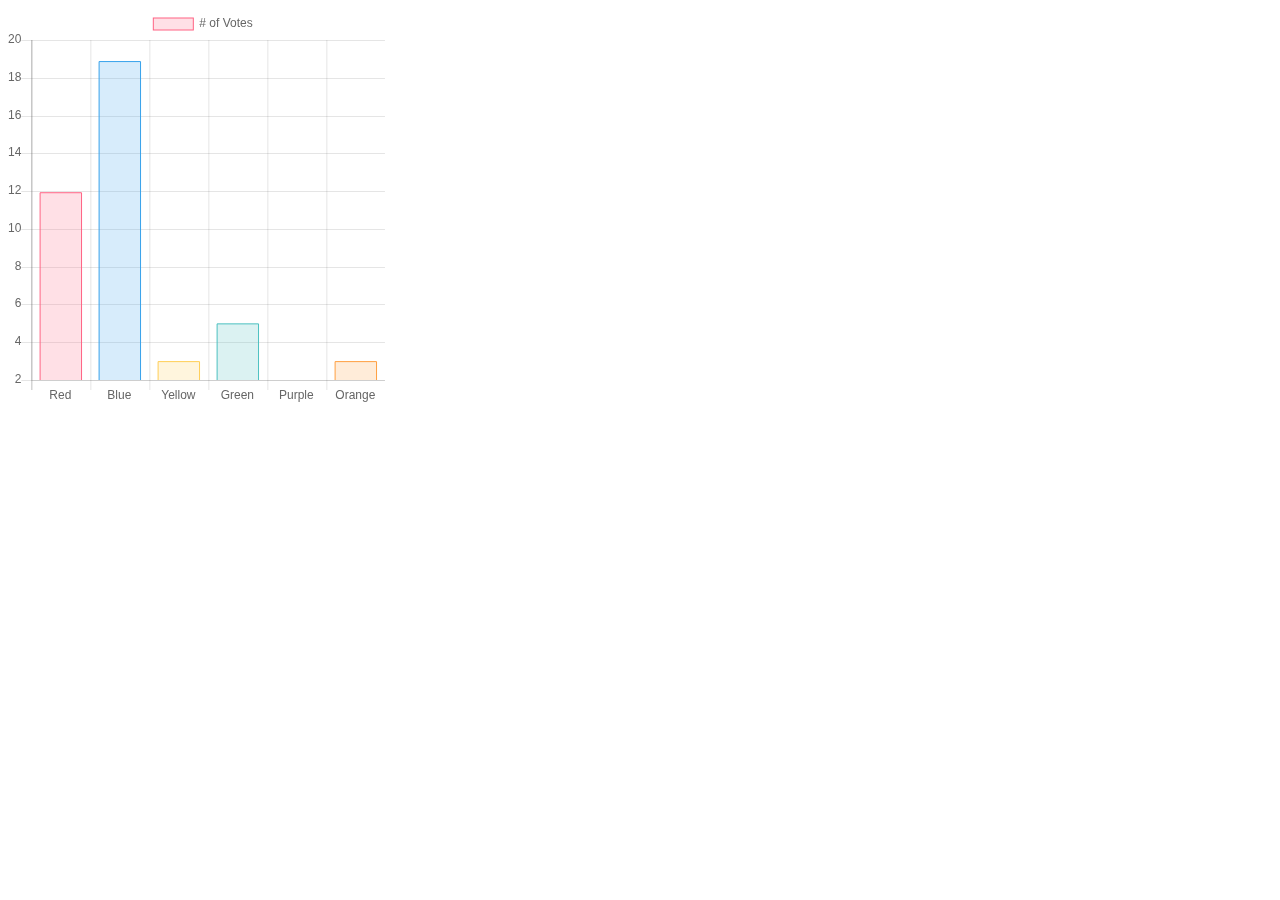
<file: test.html>
<!doctype html>
<html>
<head>
    <title>Example Domain</title>

    <meta charset="utf-8" />
    <meta http-equiv="Content-type" content="text/html; charset=utf-8" />
    <meta name="viewport" content="width=device-width, initial-scale=1" />   

    <script src="js/lib/Chart.js"></script>

</head>

<body>
<div>
<canvas id="myChart" width="400" height="400"></canvas>
<script>
var ctx = document.getElementById("myChart");
var myChart = new Chart(ctx, {
    type: 'bar',
    data: {
        labels: ["Red", "Blue", "Yellow", "Green", "Purple", "Orange"],
        datasets: [{
            label: '# of Votes',
            data: [12, 19, 3, 5, 2, 3],
            backgroundColor: [
                'rgba(255, 99, 132, 0.2)',
                'rgba(54, 162, 235, 0.2)',
                'rgba(255, 206, 86, 0.2)',
                'rgba(75, 192, 192, 0.2)',
                'rgba(153, 102, 255, 0.2)',
                'rgba(255, 159, 64, 0.2)'
            ],
            borderColor: [
                'rgba(255,99,132,1)',
                'rgba(54, 162, 235, 1)',
                'rgba(255, 206, 86, 1)',
                'rgba(75, 192, 192, 1)',
                'rgba(153, 102, 255, 1)',
                'rgba(255, 159, 64, 1)'
            ],
            borderWidth: 1
        }]
    },
    options: {
       responsive: false
    }
});
</script>
</div>
</body>
</html>
</file>
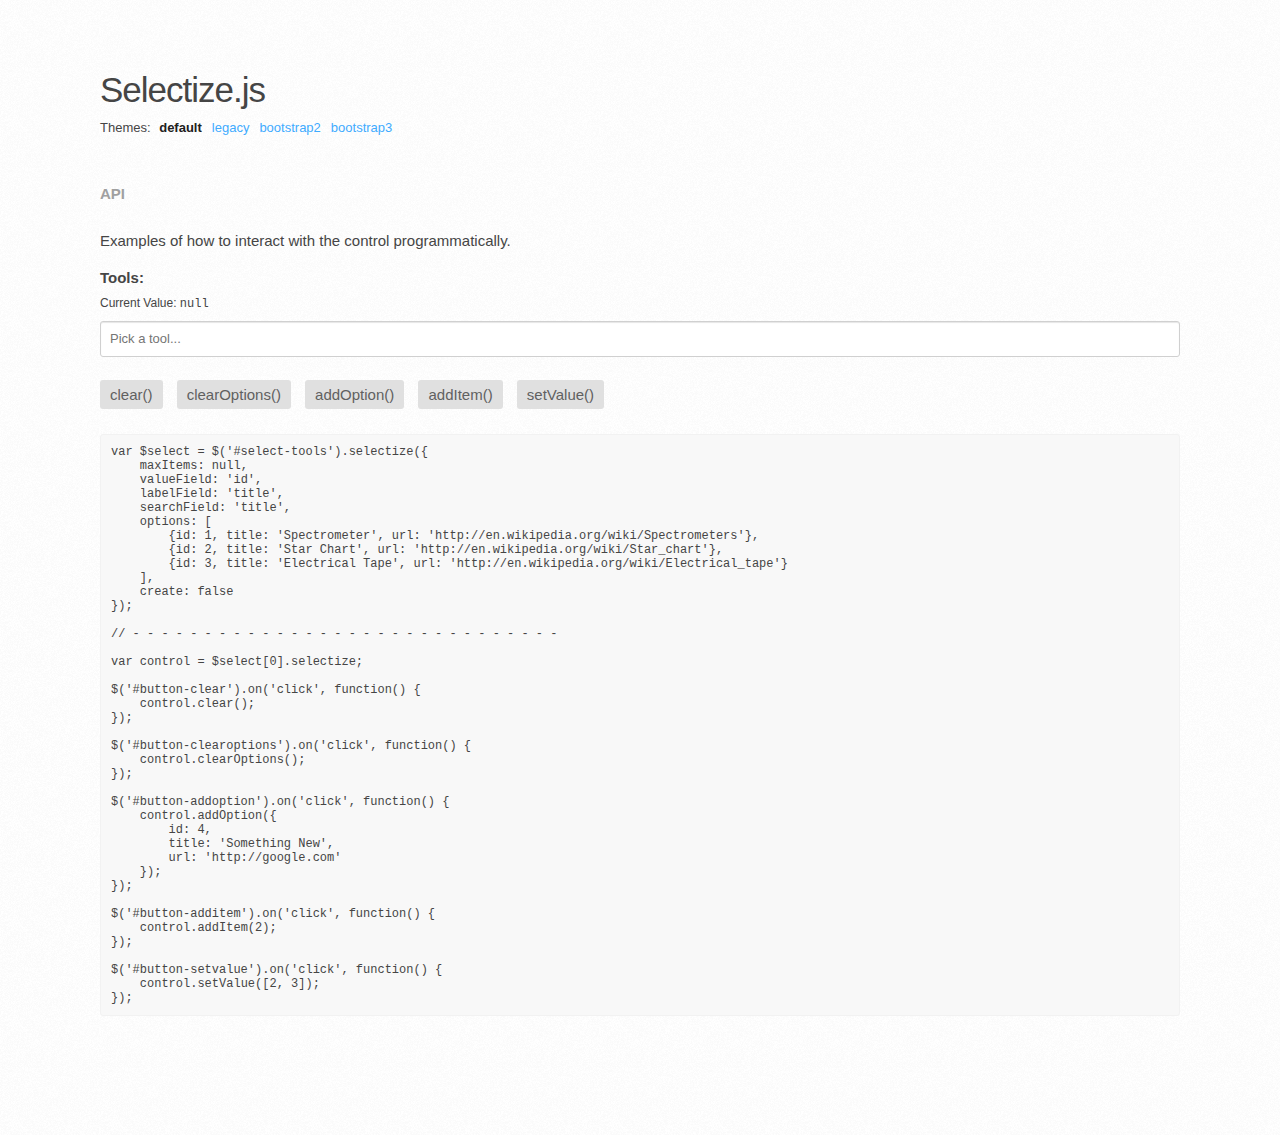
<file: lib/selectize/examples/api.html>
<!DOCTYPE html>
<!--[if lt IE 7]><html class="no-js lt-ie9 lt-ie8 lt-ie7"><![endif]-->
<!--[if IE 7]><html class="no-js lt-ie9 lt-ie8"><![endif]-->
<!--[if IE 8]><html class="no-js lt-ie9"><![endif]-->
<!--[if gt IE 8]><!--><html class="no-js"><!--<![endif]-->
	<head>
		<meta charset="utf-8">
		<meta http-equiv="X-UA-Compatible" content="IE=edge,chrome=1">
		<title>Selectize.js Demo</title>
		<meta name="description" content="">
		<meta name="viewport" content="width=device-width,initial-scale=1,maximum-scale=1">
		<link rel="stylesheet" href="css/normalize.css">
		<link rel="stylesheet" href="css/stylesheet.css">
		<!--[if IE 8]><script src="js/es5.js"></script><![endif]-->
		<script src="js/jquery.min.js"></script>
		<script src="../dist/js/standalone/selectize.js"></script>
		<script src="js/index.js"></script>
	</head>
    <body>
		<div id="wrapper">
			<h1>Selectize.js</h1>
			<div class="demo">
				<h2>API</h2>
				<p>Examples of how to interact with the control programmatically.</p>
				<div class="control-group">
					<label for="select-tools">Tools:</label>
					<select id="select-tools" multiple placeholder="Pick a tool..."></select>
				</div>
				<div class="buttons">
					<input type="button" value="clear()" id="button-clear">
					<input type="button" value="clearOptions()" id="button-clearoptions">
					<input type="button" value="addOption()" id="button-addoption">
					<input type="button" value="addItem()" id="button-additem">
					<input type="button" value="setValue()" id="button-setvalue">
				</div>
				<script>
				var $select = $('#select-tools').selectize({
					maxItems: null,
					valueField: 'id',
					labelField: 'title',
					searchField: 'title',
					options: [
						{id: 1, title: 'Spectrometer', url: 'http://en.wikipedia.org/wiki/Spectrometers'},
						{id: 2, title: 'Star Chart', url: 'http://en.wikipedia.org/wiki/Star_chart'},
						{id: 3, title: 'Electrical Tape', url: 'http://en.wikipedia.org/wiki/Electrical_tape'}
					],
					create: false
				});

				// - - - - - - - - - - - - - - - - - - - - - - - - - - - - - -

				var control = $select[0].selectize;

				$('#button-clear').on('click', function() {
					control.clear();
				});

				$('#button-clearoptions').on('click', function() {
					control.clearOptions();
				});

				$('#button-addoption').on('click', function() {
					control.addOption({
						id: 4,
						title: 'Something New',
						url: 'http://google.com'
					});
				});

				$('#button-additem').on('click', function() {
					control.addItem(2);
				});

				$('#button-setvalue').on('click', function() {
					control.setValue([2, 3]);
				});
				</script>
			</div>
		</div>
	</body>
</html>
</file>
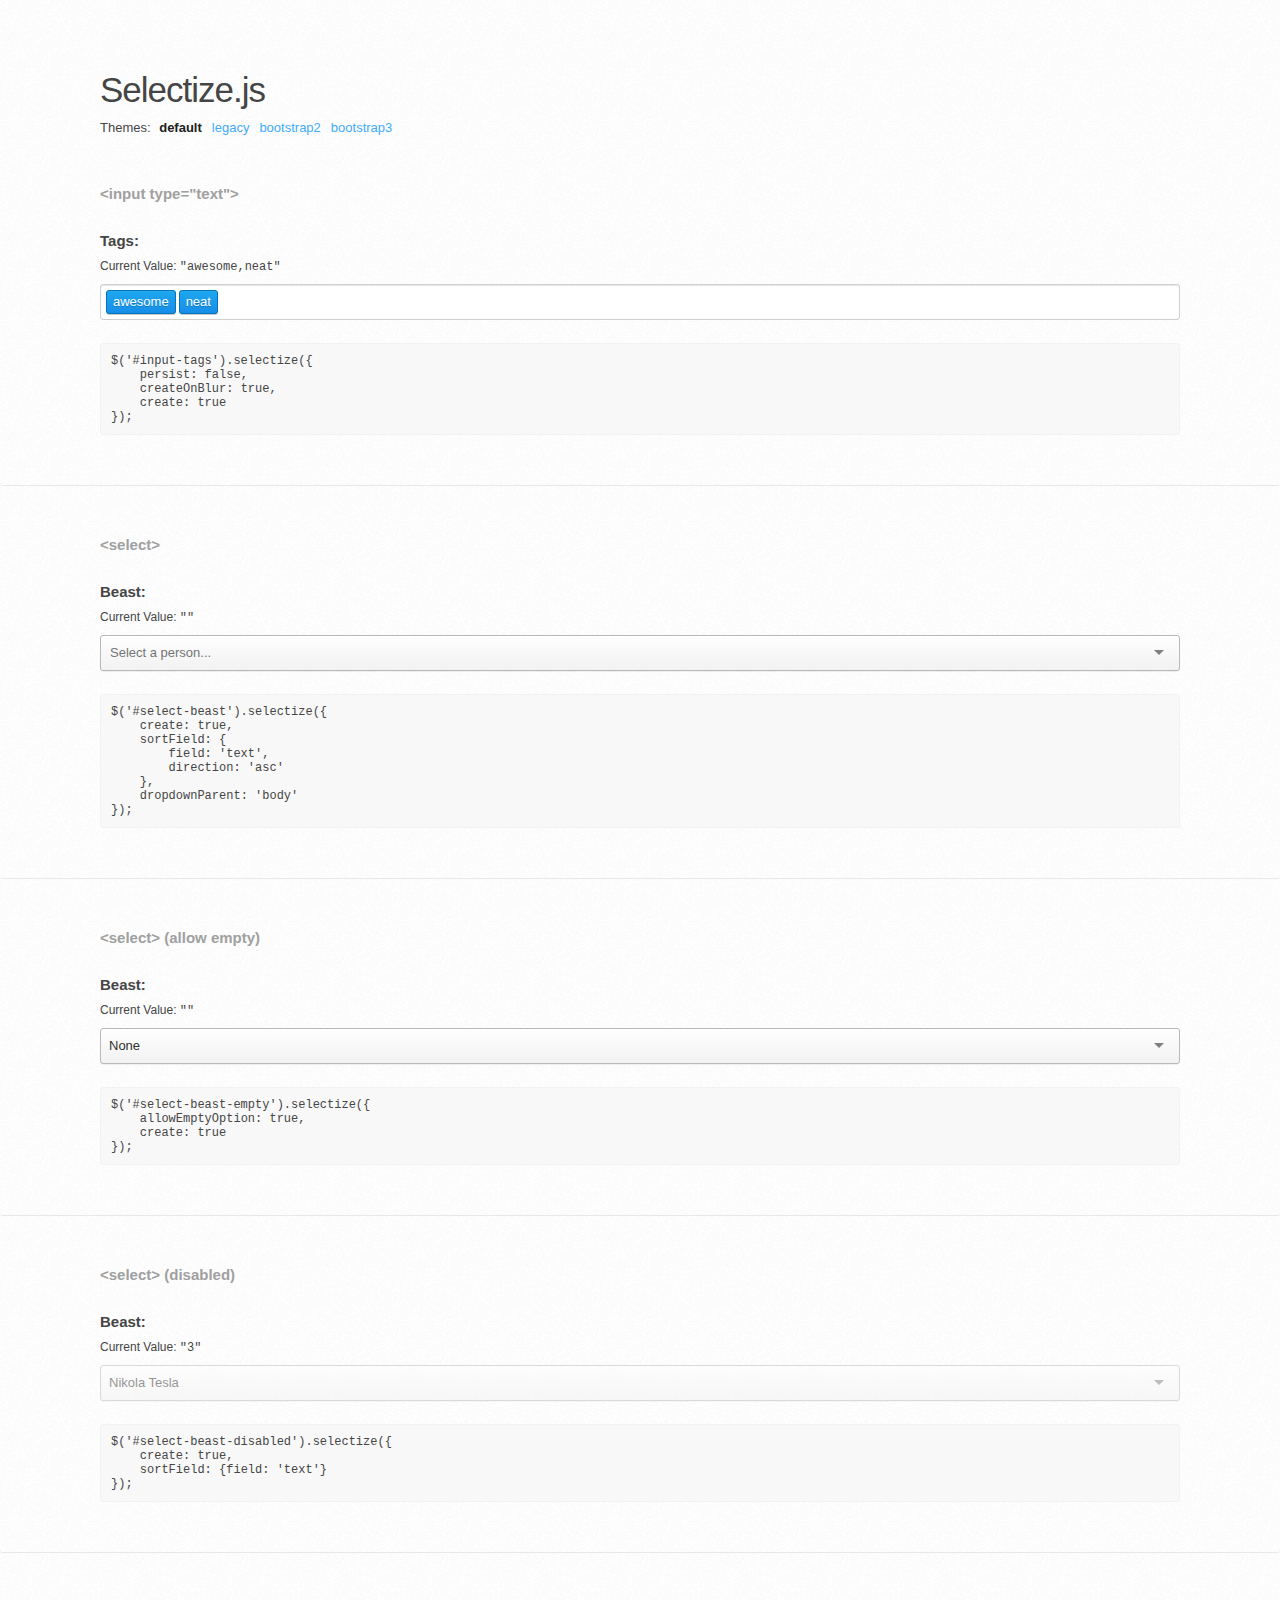
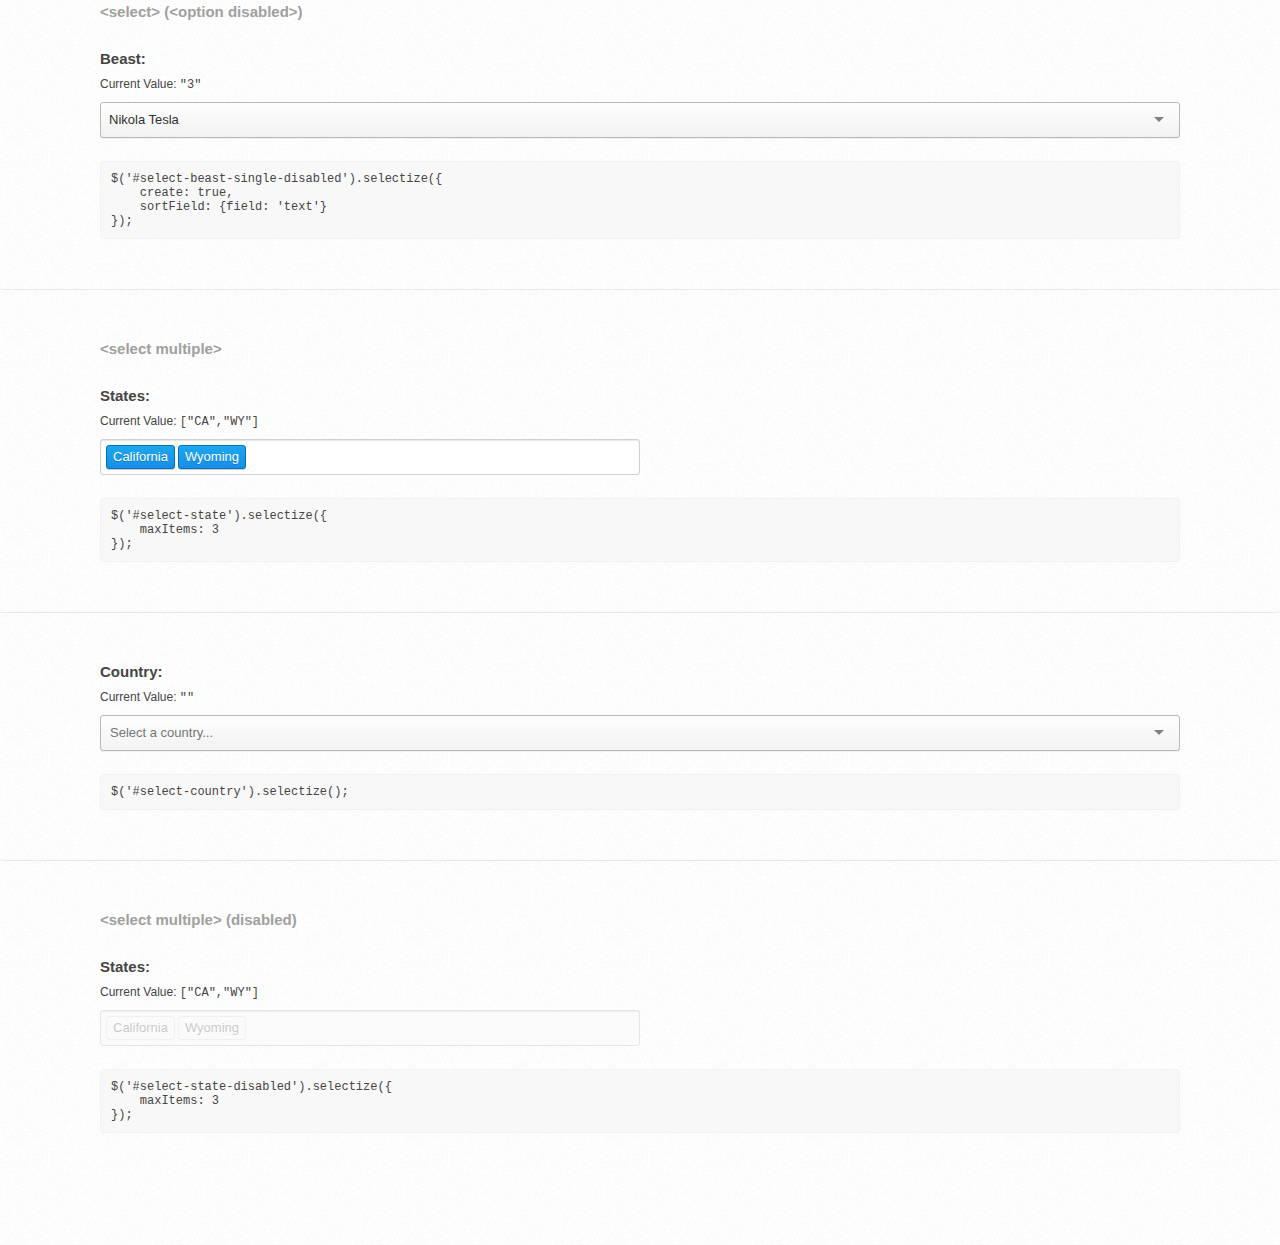
<file: lib/selectize/examples/basic.html>
<!DOCTYPE html>
<!--[if lt IE 7]><html class="no-js lt-ie9 lt-ie8 lt-ie7"><![endif]-->
<!--[if IE 7]><html class="no-js lt-ie9 lt-ie8"><![endif]-->
<!--[if IE 8]><html class="no-js lt-ie9"><![endif]-->
<!--[if gt IE 8]><!--><html class="no-js"><!--<![endif]-->
	<head>
		<meta charset="utf-8">
		<meta http-equiv="X-UA-Compatible" content="IE=edge,chrome=1">
		<title>Selectize.js Demo</title>
		<meta name="description" content="">
		<meta name="viewport" content="width=device-width,initial-scale=1,maximum-scale=1">
		<link rel="stylesheet" href="css/normalize.css">
		<link rel="stylesheet" href="css/stylesheet.css">
		<!--[if IE 8]><script src="js/es5.js"></script><![endif]-->
		<script src="js/jquery.min.js"></script>
		<script src="../dist/js/standalone/selectize.js"></script>
		<script src="js/index.js"></script>
	</head>
    <body>
		<div id="wrapper">
			<h1>Selectize.js</h1>

			<div class="demo">
				<h2>&lt;input type="text"&gt;</h2>
				<div class="control-group">
					<label for="input-tags">Tags:</label>
					<input type="text" id="input-tags" class="demo-default" value="awesome,neat">
				</div>
				<script>
				$('#input-tags').selectize({
					persist: false,
					createOnBlur: true,
					create: true
				});
				</script>
			</div>

			<div class="demo">
				<h2>&lt;select&gt;</h2>
				<div class="control-group">
					<label for="select-beast">Beast:</label>
					<select id="select-beast" class="demo-default" placeholder="Select a person...">
						<option value="">Select a person...</option>
						<option value="4">Thomas Edison</option>
						<option value="1">Nikola</option>
						<option value="3">Nikola Tesla</option>
						<option value="5">Arnold Schwarzenegger</option>
					</select>
				</div>
				<script>
				$('#select-beast').selectize({
					create: true,
					sortField: {
						field: 'text',
						direction: 'asc'
					},
					dropdownParent: 'body'
				});
				</script>
			</div>

			<div class="demo">
				<h2>&lt;select&gt; (allow empty)</h2>
				<div class="control-group">
					<label for="select-beast-empty">Beast:</label>
					<select id="select-beast-empty" class="demo-default" data-placeholder="Select a person...">
						<option value="">None</option>
						<option value="4">Thomas Edison</option>
						<option value="1">Nikola</option>
						<option value="3">Nikola Tesla</option>
						<option value="5">Arnold Schwarzenegger</option>
					</select>
				</div>
				<script>
				$('#select-beast-empty').selectize({
					allowEmptyOption: true,
					create: true
				});
				</script>
			</div>

			<div class="demo">
				<h2>&lt;select&gt; (disabled)</h2>
				<div class="control-group">
					<label for="select-beast-disabled">Beast:</label>
					<select id="select-beast-disabled" class="demo-default" disabled placeholder="Select a person...">
						<option value="">Select a person...</option>
						<option value="4">Thomas Edison</option>
						<option value="1">Nikola</option>
						<option value="3" selected>Nikola Tesla</option>
					</select>
				</div>
				<script>
					$('#select-beast-disabled').selectize({
						create: true,
						sortField: {field: 'text'}
					});
				</script>
			</div>

			<div class="demo">
				<h2>&lt;select&gt; (&lt;option disabled&gt;)</h2>
				<div class="control-group">
					<label for="select-beast-single-disabled">Beast:</label>
					<select id="select-beast-single-disabled" class="demo-default" placeholder="Select a person...">
						<option value="">Select a person...</option>
						<option value="4" disabled>Thomas Edison</option>
						<option value="1">Nikola</option>
						<option value="3" selected>Nikola Tesla</option>
					</select>
				</div>
				<script>
					$('#select-beast-single-disabled').selectize({
						create: true,
						sortField: {field: 'text'}
					});
				</script>
			</div>

			<div class="demo">
				<h2>&lt;select multiple&gt;</h2>
				<div class="control-group">
					<label for="select-state">States:</label>
					<select id="select-state" name="state[]" multiple class="demo-default" style="width:50%" placeholder="Select a state...">
						<option value="">Select a state...</option>
						<option value="AL">Alabama</option>
						<option value="AK">Alaska</option>
						<option value="AZ">Arizona</option>
						<option value="AR">Arkansas</option>
						<option value="CA" selected>California</option>
						<option value="CO">Colorado</option>
						<option value="CT">Connecticut</option>
						<option value="DE">Delaware</option>
						<option value="DC">District of Columbia</option>
						<option value="FL">Florida</option>
						<option value="GA">Georgia</option>
						<option value="HI">Hawaii</option>
						<option value="ID">Idaho</option>
						<option value="IL">Illinois</option>
						<option value="IN">Indiana</option>
						<option value="IA">Iowa</option>
						<option value="KS">Kansas</option>
						<option value="KY">Kentucky</option>
						<option value="LA">Louisiana</option>
						<option value="ME">Maine</option>
						<option value="MD">Maryland</option>
						<option value="MA">Massachusetts</option>
						<option value="MI">Michigan</option>
						<option value="MN">Minnesota</option>
						<option value="MS">Mississippi</option>
						<option value="MO">Missouri</option>
						<option value="MT">Montana</option>
						<option value="NE">Nebraska</option>
						<option value="NV">Nevada</option>
						<option value="NH">New Hampshire</option>
						<option value="NJ">New Jersey</option>
						<option value="NM">New Mexico</option>
						<option value="NY">New York</option>
						<option value="NC">North Carolina</option>
						<option value="ND">North Dakota</option>
						<option value="OH">Ohio</option>
						<option value="OK">Oklahoma</option>
						<option value="OR">Oregon</option>
						<option value="PA">Pennsylvania</option>
						<option value="RI">Rhode Island</option>
						<option value="SC">South Carolina</option>
						<option value="SD">South Dakota</option>
						<option value="TN">Tennessee</option>
						<option value="TX">Texas</option>
						<option value="UT">Utah</option>
						<option value="VT">Vermont</option>
						<option value="VA">Virginia</option>
						<option value="WA">Washington</option>
						<option value="WV">West Virginia</option>
						<option value="WI">Wisconsin</option>
						<option value="WY" selected>Wyoming</option>
					</select>
				</div>
				<script>
				$('#select-state').selectize({
					maxItems: 3
				});
				</script>
			</div>
			<div class="demo">
				<div class="control-group">
					<label for="select-country">Country:</label>
					<select id="select-country" class="demo-default" placeholder="Select a country...">
					    <option value="">Select a country...</option>
						<option value="AF">Afghanistan</option>
					    <option value="AX">&Aring;land Islands</option>
					    <option value="AL">Albania</option>
					    <option value="DZ">Algeria</option>
					    <option value="AS">American Samoa</option>
					    <option value="AD">Andorra</option>
					    <option value="AO">Angola</option>
					    <option value="AI">Anguilla</option>
					    <option value="AQ">Antarctica</option>
					    <option value="AG">Antigua and Barbuda</option>
					    <option value="AR">Argentina</option>
					    <option value="AM">Armenia</option>
					    <option value="AW">Aruba</option>
					    <option value="AU">Australia</option>
					    <option value="AT">Austria</option>
					    <option value="AZ">Azerbaijan</option>
					    <option value="BS">Bahamas</option>
					    <option value="BH">Bahrain</option>
					    <option value="BD">Bangladesh</option>
					    <option value="BB">Barbados</option>
					    <option value="BY">Belarus</option>
					    <option value="BE">Belgium</option>
					    <option value="BZ">Belize</option>
					    <option value="BJ">Benin</option>
					    <option value="BM">Bermuda</option>
					    <option value="BT">Bhutan</option>
					    <option value="BO">Bolivia, Plurinational State of</option>
					    <option value="BA">Bosnia and Herzegovina</option>
					    <option value="BW">Botswana</option>
					    <option value="BV">Bouvet Island</option>
					    <option value="BR">Brazil</option>
					    <option value="IO">British Indian Ocean Territory</option>
					    <option value="BN">Brunei Darussalam</option>
					    <option value="BG">Bulgaria</option>
					    <option value="BF">Burkina Faso</option>
					    <option value="BI">Burundi</option>
					    <option value="KH">Cambodia</option>
					    <option value="CM">Cameroon</option>
					    <option value="CA">Canada</option>
					    <option value="CV">Cape Verde</option>
					    <option value="KY">Cayman Islands</option>
					    <option value="CF">Central African Republic</option>
					    <option value="TD">Chad</option>
					    <option value="CL">Chile</option>
					    <option value="CN">China</option>
					    <option value="CX">Christmas Island</option>
					    <option value="CC">Cocos (Keeling) Islands</option>
					    <option value="CO">Colombia</option>
					    <option value="KM">Comoros</option>
					    <option value="CG">Congo</option>
					    <option value="CD">Congo, the Democratic Republic of the</option>
					    <option value="CK">Cook Islands</option>
					    <option value="CR">Costa Rica</option>
					    <option value="CI">C&ocirc;te d'Ivoire</option>
					    <option value="HR">Croatia</option>
					    <option value="CU">Cuba</option>
					    <option value="CY">Cyprus</option>
					    <option value="CZ">Czech Republic</option>
					    <option value="DK">Denmark</option>
					    <option value="DJ">Djibouti</option>
					    <option value="DM">Dominica</option>
					    <option value="DO">Dominican Republic</option>
					    <option value="EC">Ecuador</option>
					    <option value="EG">Egypt</option>
					    <option value="SV">El Salvador</option>
					    <option value="GQ">Equatorial Guinea</option>
					    <option value="ER">Eritrea</option>
					    <option value="EE">Estonia</option>
					    <option value="ET">Ethiopia</option>
					    <option value="FK">Falkland Islands (Malvinas)</option>
					    <option value="FO">Faroe Islands</option>
					    <option value="FJ">Fiji</option>
					    <option value="FI">Finland</option>
					    <option value="FR">France</option>
					    <option value="GF">French Guiana</option>
					    <option value="PF">French Polynesia</option>
					    <option value="TF">French Southern Territories</option>
					    <option value="GA">Gabon</option>
					    <option value="GM">Gambia</option>
					    <option value="GE">Georgia</option>
					    <option value="DE">Germany</option>
					    <option value="GH">Ghana</option>
					    <option value="GI">Gibraltar</option>
					    <option value="GR">Greece</option>
					    <option value="GL">Greenland</option>
					    <option value="GD">Grenada</option>
					    <option value="GP">Guadeloupe</option>
					    <option value="GU">Guam</option>
					    <option value="GT">Guatemala</option>
					    <option value="GG">Guernsey</option>
					    <option value="GN">Guinea</option>
					    <option value="GW">Guinea-Bissau</option>
					    <option value="GY">Guyana</option>
					    <option value="HT">Haiti</option>
					    <option value="HM">Heard Island and McDonald Islands</option>
					    <option value="VA">Holy See (Vatican City State)</option>
					    <option value="HN">Honduras</option>
					    <option value="HK">Hong Kong</option>
					    <option value="HU">Hungary</option>
					    <option value="IS">Iceland</option>
					    <option value="IN">India</option>
					    <option value="ID">Indonesia</option>
					    <option value="IR">Iran, Islamic Republic of</option>
					    <option value="IQ">Iraq</option>
					    <option value="IE">Ireland</option>
					    <option value="IM">Isle of Man</option>
					    <option value="IL">Israel</option>
					    <option value="IT">Italy</option>
					    <option value="JM">Jamaica</option>
					    <option value="JP">Japan</option>
					    <option value="JE">Jersey</option>
					    <option value="JO">Jordan</option>
					    <option value="KZ">Kazakhstan</option>
					    <option value="KE">Kenya</option>
					    <option value="KI">Kiribati</option>
					    <option value="KP">Korea, Democratic People's Republic of</option>
					    <option value="KR">Korea, Republic of</option>
					    <option value="KW">Kuwait</option>
					    <option value="KG">Kyrgyzstan</option>
					    <option value="LA">Lao People's Democratic Republic</option>
					    <option value="LV">Latvia</option>
					    <option value="LB">Lebanon</option>
					    <option value="LS">Lesotho</option>
					    <option value="LR">Liberia</option>
					    <option value="LY">Libyan Arab Jamahiriya</option>
					    <option value="LI">Liechtenstein</option>
					    <option value="LT">Lithuania</option>
					    <option value="LU">Luxembourg</option>
					    <option value="MO">Macao</option>
					    <option value="MK">Macedonia, the former Yugoslav Republic of</option>
					    <option value="MG">Madagascar</option>
					    <option value="MW">Malawi</option>
					    <option value="MY">Malaysia</option>
					    <option value="MV">Maldives</option>
					    <option value="ML">Mali</option>
					    <option value="MT">Malta</option>
					    <option value="MH">Marshall Islands</option>
					    <option value="MQ">Martinique</option>
					    <option value="MR">Mauritania</option>
					    <option value="MU">Mauritius</option>
					    <option value="YT">Mayotte</option>
					    <option value="MX">Mexico</option>
					    <option value="FM">Micronesia, Federated States of</option>
					    <option value="MD">Moldova, Republic of</option>
					    <option value="MC">Monaco</option>
					    <option value="MN">Mongolia</option>
					    <option value="ME">Montenegro</option>
					    <option value="MS">Montserrat</option>
					    <option value="MA">Morocco</option>
					    <option value="MZ">Mozambique</option>
					    <option value="MM">Myanmar</option>
					    <option value="NA">Namibia</option>
					    <option value="NR">Nauru</option>
					    <option value="NP">Nepal</option>
					    <option value="NL">Netherlands</option>
					    <option value="AN">Netherlands Antilles</option>
					    <option value="NC">New Caledonia</option>
					    <option value="NZ">New Zealand</option>
					    <option value="NI">Nicaragua</option>
					    <option value="NE">Niger</option>
					    <option value="NG">Nigeria</option>
					    <option value="NU">Niue</option>
					    <option value="NF">Norfolk Island</option>
					    <option value="MP">Northern Mariana Islands</option>
					    <option value="NO">Norway</option>
					    <option value="OM">Oman</option>
					    <option value="PK">Pakistan</option>
					    <option value="PW">Palau</option>
					    <option value="PS">Palestinian Territory, Occupied</option>
					    <option value="PA">Panama</option>
					    <option value="PG">Papua New Guinea</option>
					    <option value="PY">Paraguay</option>
					    <option value="PE">Peru</option>
					    <option value="PH">Philippines</option>
					    <option value="PN">Pitcairn</option>
					    <option value="PL">Poland</option>
					    <option value="PT">Portugal</option>
					    <option value="PR">Puerto Rico</option>
					    <option value="QA">Qatar</option>
					    <option value="RE">R&eacute;union</option>
					    <option value="RO">Romania</option>
					    <option value="RU">Russian Federation</option>
					    <option value="RW">Rwanda</option>
					    <option value="BL">Saint Barth&eacute;lemy</option>
					    <option value="SH">Saint Helena, Ascension and Tristan da Cunha</option>
					    <option value="KN">Saint Kitts and Nevis</option>
					    <option value="LC">Saint Lucia</option>
					    <option value="MF">Saint Martin (French part)</option>
					    <option value="PM">Saint Pierre and Miquelon</option>
					    <option value="VC">Saint Vincent and the Grenadines</option>
					    <option value="WS">Samoa</option>
					    <option value="SM">San Marino</option>
					    <option value="ST">Sao Tome and Principe</option>
					    <option value="SA">Saudi Arabia</option>
					    <option value="SN">Senegal</option>
					    <option value="RS">Serbia</option>
					    <option value="SC">Seychelles</option>
					    <option value="SL">Sierra Leone</option>
					    <option value="SG">Singapore</option>
					    <option value="SK">Slovakia</option>
					    <option value="SI">Slovenia</option>
					    <option value="SB">Solomon Islands</option>
					    <option value="SO">Somalia</option>
					    <option value="ZA">South Africa</option>
					    <option value="GS">South Georgia and the South Sandwich Islands</option>
					    <option value="ES">Spain</option>
					    <option value="LK">Sri Lanka</option>
					    <option value="SD">Sudan</option>
					    <option value="SR">Suriname</option>
					    <option value="SJ">Svalbard and Jan Mayen</option>
					    <option value="SZ">Swaziland</option>
					    <option value="SE">Sweden</option>
					    <option value="CH">Switzerland</option>
					    <option value="SY">Syrian Arab Republic</option>
					    <option value="TW">Taiwan, Province of China</option>
					    <option value="TJ">Tajikistan</option>
					    <option value="TZ">Tanzania, United Republic of</option>
					    <option value="TH">Thailand</option>
					    <option value="TL">Timor-Leste</option>
					    <option value="TG">Togo</option>
					    <option value="TK">Tokelau</option>
					    <option value="TO">Tonga</option>
					    <option value="TT">Trinidad and Tobago</option>
					    <option value="TN">Tunisia</option>
					    <option value="TR">Turkey</option>
					    <option value="TM">Turkmenistan</option>
					    <option value="TC">Turks and Caicos Islands</option>
					    <option value="TV">Tuvalu</option>
					    <option value="UG">Uganda</option>
					    <option value="UA">Ukraine</option>
					    <option value="AE">United Arab Emirates</option>
					    <option value="GB">United Kingdom</option>
					    <option value="US">United States</option>
					    <option value="UM">United States Minor Outlying Islands</option>
					    <option value="UY">Uruguay</option>
					    <option value="UZ">Uzbekistan</option>
					    <option value="VU">Vanuatu</option>
					    <option value="VE">Venezuela, Bolivarian Republic of</option>
					    <option value="VN">Viet Nam</option>
					    <option value="VG">Virgin Islands, British</option>
					    <option value="VI">Virgin Islands, U.S.</option>
					    <option value="WF">Wallis and Futuna</option>
					    <option value="EH">Western Sahara</option>
					    <option value="YE">Yemen</option>
					    <option value="ZM">Zambia</option>
					    <option value="ZW">Zimbabwe</option>
					</select>
				</div>
				<script>
				$('#select-country').selectize();
				</script>
			</div>


			<div class="demo">
				<h2>&lt;select multiple&gt; (disabled)</h2>
				<div class="control-group">
					<label for="select-state-disabled">States:</label>
					<select id="select-state-disabled" name="state[]" multiple disabled class="demo-default" style="width:50%" placeholder="Select a state...">
						<option value="">Select a state...</option>
						<option value="AL">Alabama</option>
						<option value="AK">Alaska</option>
						<option value="AZ">Arizona</option>
						<option value="AR">Arkansas</option>
						<option value="CA" selected>California</option>
						<option value="CO">Colorado</option>
						<option value="CT">Connecticut</option>
						<option value="DE">Delaware</option>
						<option value="DC">District of Columbia</option>
						<option value="FL">Florida</option>
						<option value="GA">Georgia</option>
						<option value="HI">Hawaii</option>
						<option value="ID">Idaho</option>
						<option value="IL">Illinois</option>
						<option value="IN">Indiana</option>
						<option value="IA">Iowa</option>
						<option value="KS">Kansas</option>
						<option value="KY">Kentucky</option>
						<option value="LA">Louisiana</option>
						<option value="ME">Maine</option>
						<option value="MD">Maryland</option>
						<option value="MA">Massachusetts</option>
						<option value="MI">Michigan</option>
						<option value="MN">Minnesota</option>
						<option value="MS">Mississippi</option>
						<option value="MO">Missouri</option>
						<option value="MT">Montana</option>
						<option value="NE">Nebraska</option>
						<option value="NV">Nevada</option>
						<option value="NH">New Hampshire</option>
						<option value="NJ">New Jersey</option>
						<option value="NM">New Mexico</option>
						<option value="NY">New York</option>
						<option value="NC">North Carolina</option>
						<option value="ND">North Dakota</option>
						<option value="OH">Ohio</option>
						<option value="OK">Oklahoma</option>
						<option value="OR">Oregon</option>
						<option value="PA">Pennsylvania</option>
						<option value="RI">Rhode Island</option>
						<option value="SC">South Carolina</option>
						<option value="SD">South Dakota</option>
						<option value="TN">Tennessee</option>
						<option value="TX">Texas</option>
						<option value="UT">Utah</option>
						<option value="VT">Vermont</option>
						<option value="VA">Virginia</option>
						<option value="WA">Washington</option>
						<option value="WV">West Virginia</option>
						<option value="WI">Wisconsin</option>
						<option value="WY" selected>Wyoming</option>
					</select>
				</div>
				<script>
				$('#select-state-disabled').selectize({
					maxItems: 3
				});
				</script>
			</div>
		</div>
	</body>
</html>
</file>
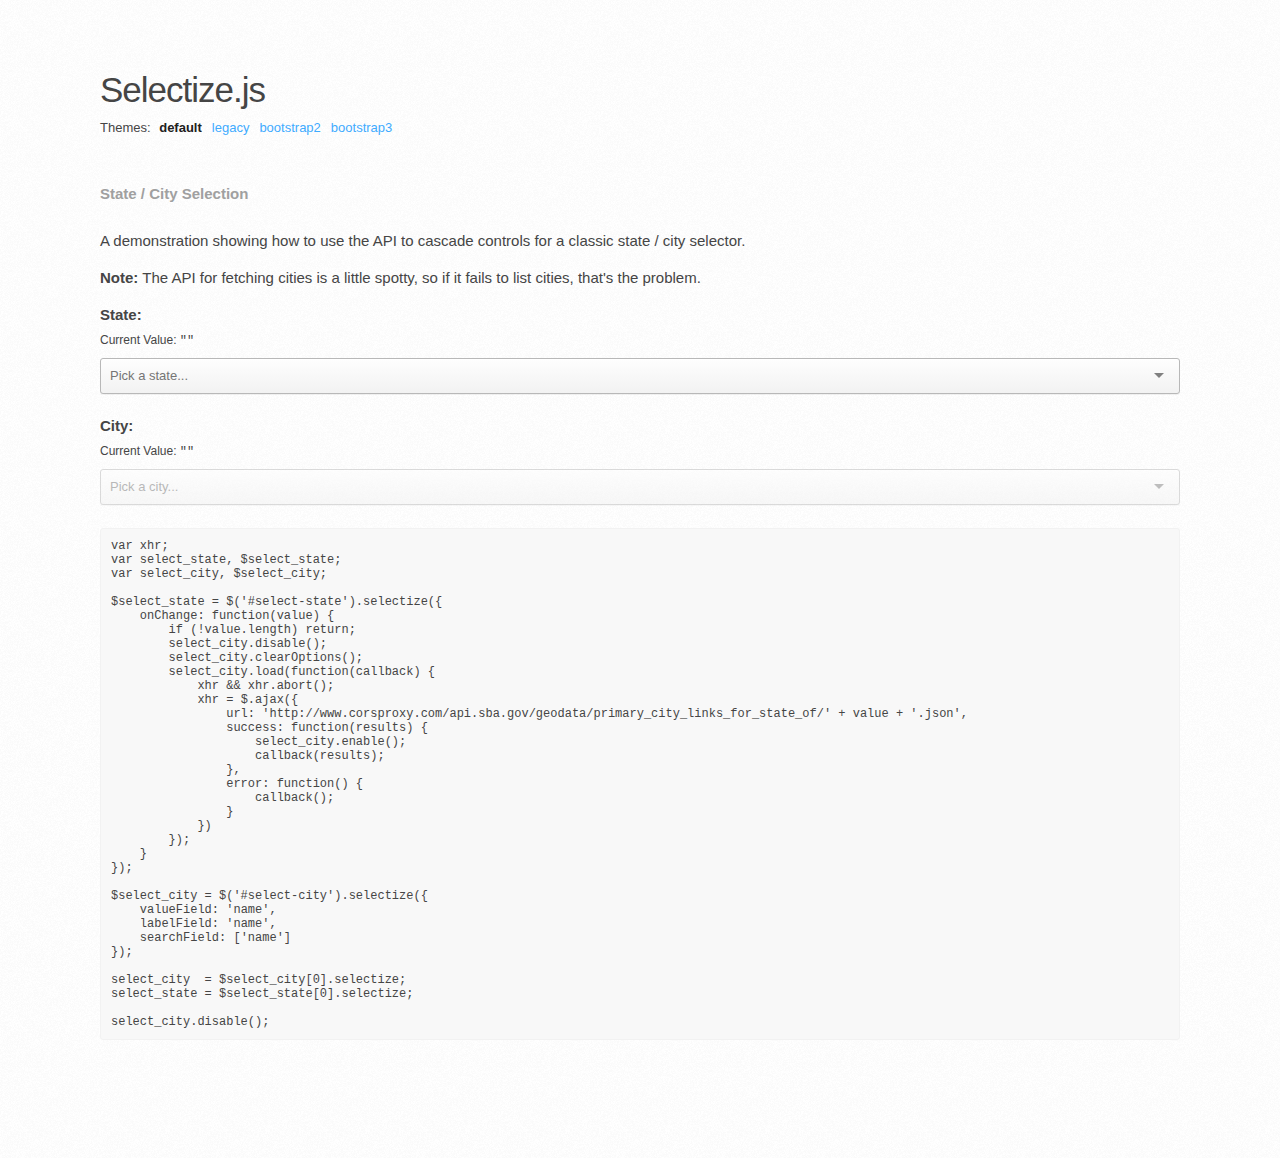
<file: lib/selectize/examples/cities.html>
<!DOCTYPE html>
<!--[if lt IE 7]><html class="no-js lt-ie9 lt-ie8 lt-ie7"><![endif]-->
<!--[if IE 7]><html class="no-js lt-ie9 lt-ie8"><![endif]-->
<!--[if IE 8]><html class="no-js lt-ie9"><![endif]-->
<!--[if gt IE 8]><!--><html class="no-js"><!--<![endif]-->
	<head>
		<meta charset="utf-8">
		<meta http-equiv="X-UA-Compatible" content="IE=edge,chrome=1">
		<title>Selectize.js Demo</title>
		<meta name="description" content="">
		<meta name="viewport" content="width=device-width,initial-scale=1,maximum-scale=1">
		<link rel="stylesheet" href="css/normalize.css">
		<link rel="stylesheet" href="css/stylesheet.css">
		<script src="js/jquery.min.js"></script>
		<script src="../dist/js/standalone/selectize.js"></script>
		<script src="js/index.js"></script>
		<style type="text/css">
		.selectize-control::before {
			-moz-transition: opacity 0.2s;
			-webkit-transition: opacity 0.2s;
			transition: opacity 0.2s;
			content: ' ';
			z-index: 2;
			position: absolute;
			display: block;
			top: 12px;
			right: 34px;
			width: 16px;
			height: 16px;
			background: url(images/spinner.gif);
			background-size: 16px 16px;
			opacity: 0;
		}
		.selectize-control.loading::before {
			opacity: 0.4;
		}
		</style>
	</head>
    <body>
		<div id="wrapper">
			<h1>Selectize.js</h1>
			<div class="demo">
				<h2>State / City Selection</h2>
				<p>A demonstration showing how to use the API to cascade controls for a classic state / city selector.</p>
				<p><strong>Note:</strong> The API for fetching cities is a little spotty, so if it fails to list cities, that's the problem.</p>
				<div class="control-group">
					<label for="select-beast">State:</label>
					<select id="select-state" placeholder="Pick a state...">
						<option value="">Select a state...</option>
						<option value="AL">Alabama</option>
						<option value="AK">Alaska</option>
						<option value="AZ">Arizona</option>
						<option value="AR">Arkansas</option>
						<option value="CA">California</option>
						<option value="CO">Colorado</option>
						<option value="CT">Connecticut</option>
						<option value="DE">Delaware</option>
						<option value="DC">District of Columbia</option>
						<option value="FL">Florida</option>
						<option value="GA">Georgia</option>
						<option value="HI">Hawaii</option>
						<option value="ID">Idaho</option>
						<option value="IL">Illinois</option>
						<option value="IN">Indiana</option>
						<option value="IA">Iowa</option>
						<option value="KS">Kansas</option>
						<option value="KY">Kentucky</option>
						<option value="LA">Louisiana</option>
						<option value="ME">Maine</option>
						<option value="MD">Maryland</option>
						<option value="MA">Massachusetts</option>
						<option value="MI">Michigan</option>
						<option value="MN">Minnesota</option>
						<option value="MS">Mississippi</option>
						<option value="MO">Missouri</option>
						<option value="MT">Montana</option>
						<option value="NE">Nebraska</option>
						<option value="NV">Nevada</option>
						<option value="NH">New Hampshire</option>
						<option value="NJ">New Jersey</option>
						<option value="NM">New Mexico</option>
						<option value="NY">New York</option>
						<option value="NC">North Carolina</option>
						<option value="ND">North Dakota</option>
						<option value="OH">Ohio</option>
						<option value="OK">Oklahoma</option>
						<option value="OR">Oregon</option>
						<option value="PA">Pennsylvania</option>
						<option value="RI">Rhode Island</option>
						<option value="SC">South Carolina</option>
						<option value="SD">South Dakota</option>
						<option value="TN">Tennessee</option>
						<option value="TX">Texas</option>
						<option value="UT">Utah</option>
						<option value="VT">Vermont</option>
						<option value="VA">Virginia</option>
						<option value="WA">Washington</option>
						<option value="WV">West Virginia</option>
						<option value="WI">Wisconsin</option>
						<option value="WY">Wyoming</option>
					</select>
					<label for="select-beast" style="margin-top:20px">City:</label>
					<select id="select-city" placeholder="Pick a city..."></select>
				</div>
				<script>
				var xhr;
				var select_state, $select_state;
				var select_city, $select_city;

				$select_state = $('#select-state').selectize({
					onChange: function(value) {
						if (!value.length) return;
						select_city.disable();
						select_city.clearOptions();
						select_city.load(function(callback) {
							xhr && xhr.abort();
							xhr = $.ajax({
								url: 'http://www.corsproxy.com/api.sba.gov/geodata/primary_city_links_for_state_of/' + value + '.json',
								success: function(results) {
									select_city.enable();
									callback(results);
								},
								error: function() {
									callback();
								}
							})
						});
					}
				});

				$select_city = $('#select-city').selectize({
					valueField: 'name',
					labelField: 'name',
					searchField: ['name']
				});

				select_city  = $select_city[0].selectize;
				select_state = $select_state[0].selectize;

				select_city.disable();
				</script>
			</div>
		</div>
	</body>
</html>
</file>
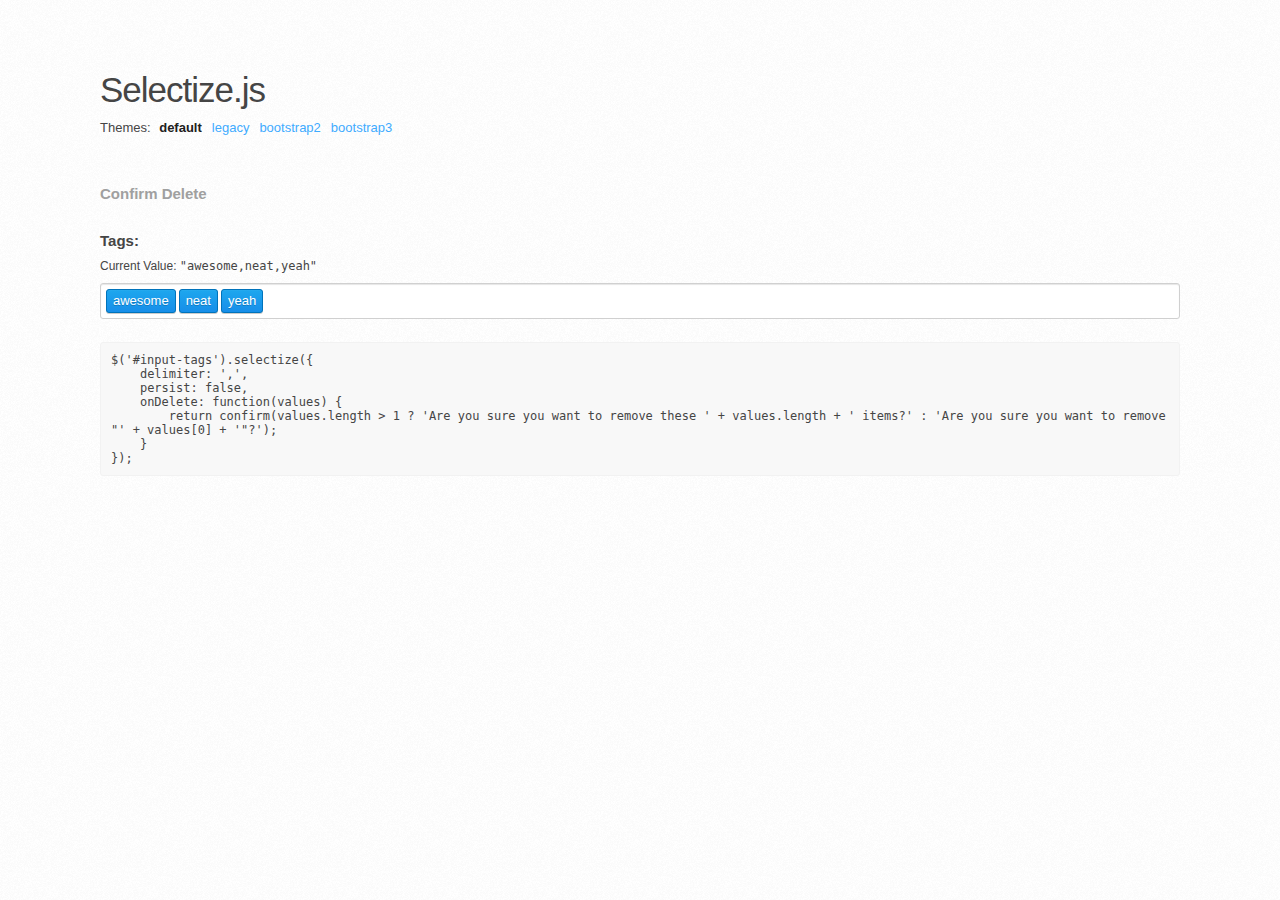
<file: lib/selectize/examples/confirm.html>
<!DOCTYPE html>
<!--[if lt IE 7]><html class="no-js lt-ie9 lt-ie8 lt-ie7"><![endif]-->
<!--[if IE 7]><html class="no-js lt-ie9 lt-ie8"><![endif]-->
<!--[if IE 8]><html class="no-js lt-ie9"><![endif]-->
<!--[if gt IE 8]><!--><html class="no-js"><!--<![endif]-->
	<head>
		<meta charset="utf-8">
		<meta http-equiv="X-UA-Compatible" content="IE=edge,chrome=1">
		<title>Selectize.js Demo</title>
		<meta name="description" content="">
		<meta name="viewport" content="width=device-width,initial-scale=1,maximum-scale=1">
		<link rel="stylesheet" href="css/normalize.css">
		<link rel="stylesheet" href="css/stylesheet.css">
		<!--[if IE 8]><script src="js/es5.js"></script><![endif]-->
		<script src="js/jquery.min.js"></script>
		<script src="../dist/js/standalone/selectize.js"></script>
		<script src="js/index.js"></script>
	</head>
    <body>
		<div id="wrapper">
			<h1>Selectize.js</h1>

			<div class="demo">
				<h2>Confirm Delete</h2>
				<div class="control-group">
					<label for="input-tags">Tags:</label>
					<input type="text" id="input-tags" class="demo-default" value="awesome,neat,yeah">
				</div>
				<script>
				$('#input-tags').selectize({
					delimiter: ',',
					persist: false,
					onDelete: function(values) {
						return confirm(values.length > 1 ? 'Are you sure you want to remove these ' + values.length + ' items?' : 'Are you sure you want to remove "' + values[0] + '"?');
					}
				});
				</script>
			</div>
		</div>
	</body>
</html>
</file>
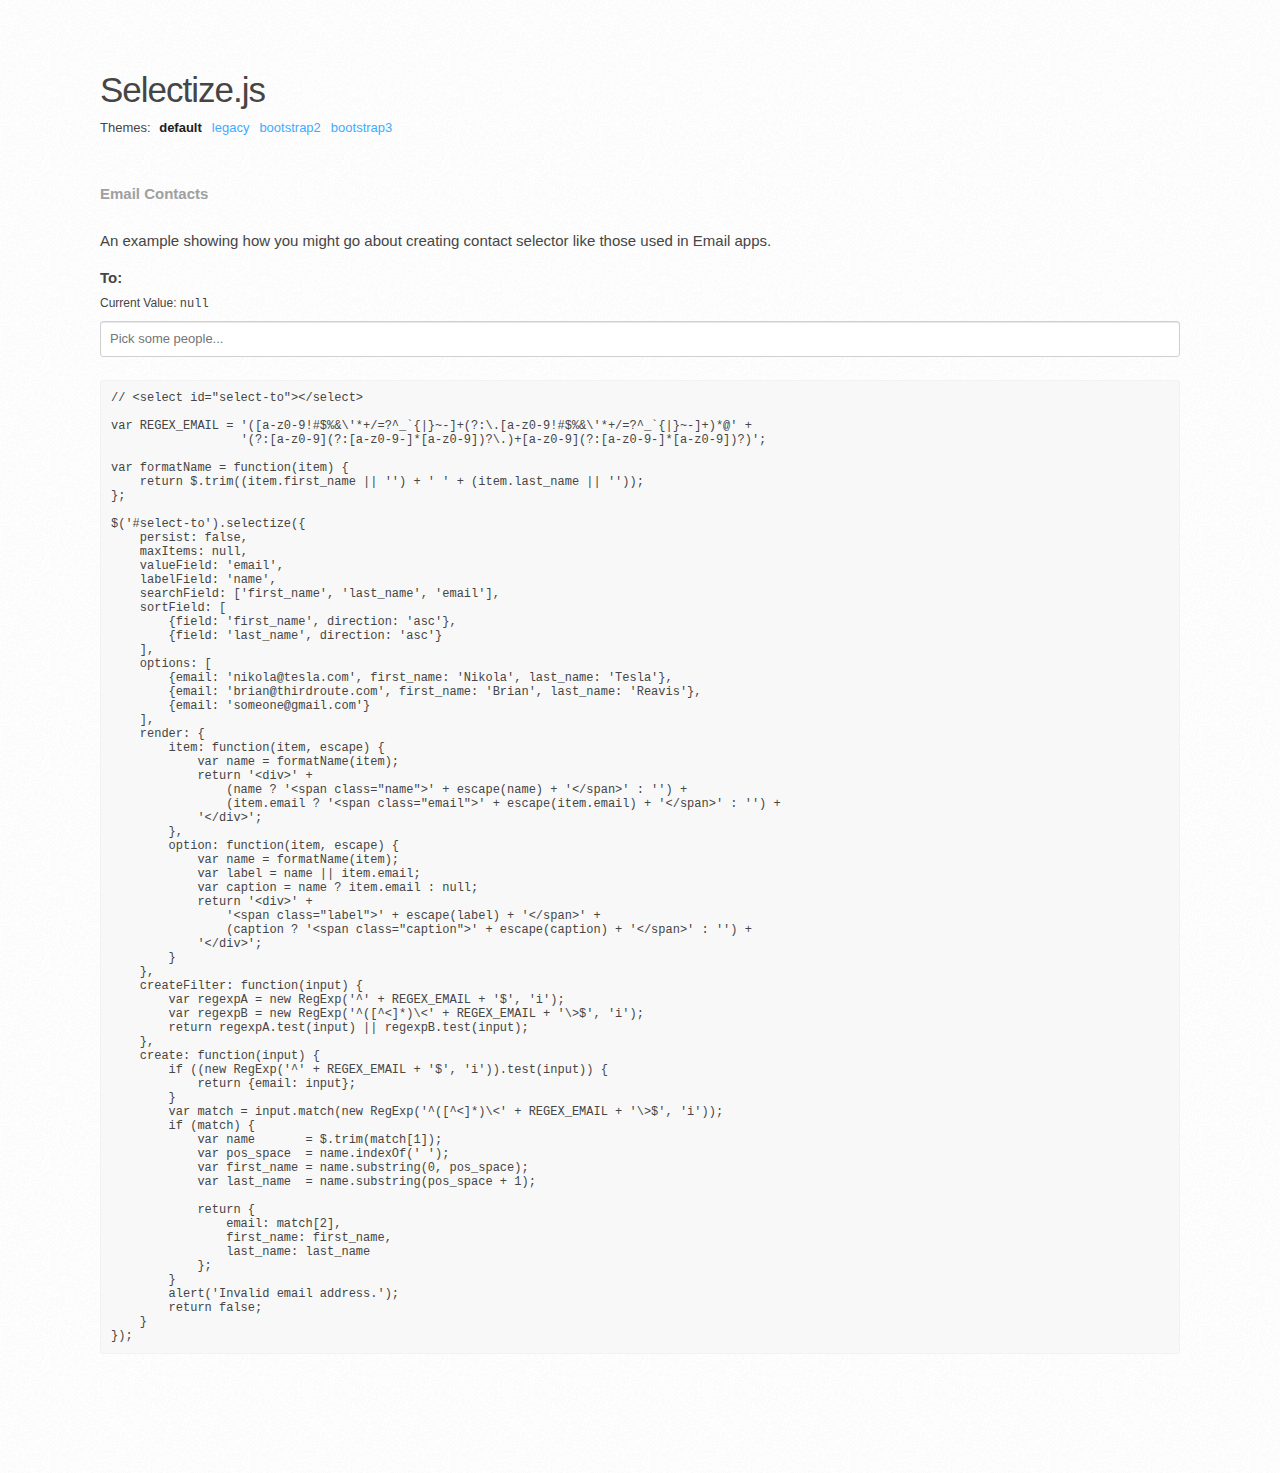
<file: lib/selectize/examples/contacts.html>
<!DOCTYPE html>
<!--[if lt IE 7]><html class="no-js lt-ie9 lt-ie8 lt-ie7"><![endif]-->
<!--[if IE 7]><html class="no-js lt-ie9 lt-ie8"><![endif]-->
<!--[if IE 8]><html class="no-js lt-ie9"><![endif]-->
<!--[if gt IE 8]><!--><html class="no-js"><!--<![endif]-->
	<head>
		<meta charset="utf-8">
		<meta http-equiv="X-UA-Compatible" content="IE=edge,chrome=1">
		<title>Selectize.js Demo</title>
		<meta name="description" content="">
		<meta name="viewport" content="width=device-width,initial-scale=1,maximum-scale=1">
		<link rel="stylesheet" href="css/normalize.css">
		<link rel="stylesheet" href="css/stylesheet.css">
		<!--[if IE 8]><script src="js/es5.js"></script><![endif]-->
		<script src="js/jquery.min.js"></script>
		<script src="../dist/js/standalone/selectize.js"></script>
		<script src="js/index.js"></script>
		<style type="text/css">
		.selectize-control.contacts .selectize-input > div {
			padding: 1px 10px;
			font-size: 13px;
			font-weight: normal;
			-webkit-font-smoothing: auto;
			color: #f7fbff;
			text-shadow: 0 1px 0 rgba(8,32,65,0.2);
			background: #2183f5;
			background: -moz-linear-gradient(top, #2183f5 0%, #1d77f3 100%);
			background: -webkit-gradient(linear, left top, left bottom, color-stop(0%,#2183f5), color-stop(100%,#1d77f3));
			background: -webkit-linear-gradient(top,  #2183f5 0%,#1d77f3 100%);
			background: -o-linear-gradient(top,  #2183f5 0%,#1d77f3 100%);
			background: -ms-linear-gradient(top,  #2183f5 0%,#1d77f3 100%);
			background: linear-gradient(to bottom,  #2183f5 0%,#1d77f3 100%);
			filter: progid:DXImageTransform.Microsoft.gradient( startColorstr='#2183f5', endColorstr='#1d77f3',GradientType=0 );
			border: 1px solid #0f65d2;
			-webkit-border-radius: 999px;
			-moz-border-radius: 999px;
			border-radius: 999px;
			-webkit-box-shadow: 0 1px 1px rgba(0,0,0,0.15);
			-moz-box-shadow: 0 1px 1px rgba(0,0,0,0.15);
			box-shadow: 0 1px 1px rgba(0,0,0,0.15);
		}
		.selectize-control.contacts .selectize-input > div.active {
			background: #0059c7;
			background: -moz-linear-gradient(top, #0059c7 0%, #0051c1 100%);
			background: -webkit-gradient(linear, left top, left bottom, color-stop(0%,#0059c7), color-stop(100%,#0051c1));
			background: -webkit-linear-gradient(top,  #0059c7 0%,#0051c1 100%);
			background: -o-linear-gradient(top,  #0059c7 0%,#0051c1 100%);
			background: -ms-linear-gradient(top,  #0059c7 0%,#0051c1 100%);
			background: linear-gradient(to bottom,  #0059c7 0%,#0051c1 100%);
			filter: progid:DXImageTransform.Microsoft.gradient( startColorstr='#0059c7', endColorstr='#0051c1',GradientType=0 );
			border-color: #0051c1;
		}
		.selectize-control.contacts .selectize-input > div .email {
			opacity: 0.8;
		}
		.selectize-control.contacts .selectize-input > div .name + .email {
			margin-left: 5px;
		}
		.selectize-control.contacts .selectize-input > div .email:before {
			content: '<';
		}
		.selectize-control.contacts .selectize-input > div .email:after {
			content: '>';
		}
		.selectize-control.contacts .selectize-dropdown .caption {
			font-size: 12px;
			display: block;
			color: #a0a0a0;
		}
		</style>
	</head>
    <body>
		<div id="wrapper">
			<h1>Selectize.js</h1>
			<div class="demo">
				<h2>Email Contacts</h2>
				<p>An example showing how you might go about creating contact selector like those used in Email apps.</p>
				<div class="control-group">
					<label for="select-to">To:</label>
					<select id="select-to" class="contacts" placeholder="Pick some people..."></select>
				</div>
				<script>
				// <select id="select-to"></select>

				var REGEX_EMAIL = '([a-z0-9!#$%&\'*+/=?^_`{|}~-]+(?:\.[a-z0-9!#$%&\'*+/=?^_`{|}~-]+)*@' +
				                  '(?:[a-z0-9](?:[a-z0-9-]*[a-z0-9])?\.)+[a-z0-9](?:[a-z0-9-]*[a-z0-9])?)';

				var formatName = function(item) {
					return $.trim((item.first_name || '') + ' ' + (item.last_name || ''));
				};

				$('#select-to').selectize({
					persist: false,
					maxItems: null,
					valueField: 'email',
					labelField: 'name',
					searchField: ['first_name', 'last_name', 'email'],
					sortField: [
						{field: 'first_name', direction: 'asc'},
						{field: 'last_name', direction: 'asc'}
					],
					options: [
						{email: 'nikola@tesla.com', first_name: 'Nikola', last_name: 'Tesla'},
						{email: 'brian@thirdroute.com', first_name: 'Brian', last_name: 'Reavis'},
						{email: 'someone@gmail.com'}
					],
					render: {
						item: function(item, escape) {
							var name = formatName(item);
							return '<div>' +
								(name ? '<span class="name">' + escape(name) + '</span>' : '') +
								(item.email ? '<span class="email">' + escape(item.email) + '</span>' : '') +
							'</div>';
						},
						option: function(item, escape) {
							var name = formatName(item);
							var label = name || item.email;
							var caption = name ? item.email : null;
							return '<div>' +
								'<span class="label">' + escape(label) + '</span>' +
								(caption ? '<span class="caption">' + escape(caption) + '</span>' : '') +
							'</div>';
						}
					},
					createFilter: function(input) {
						var regexpA = new RegExp('^' + REGEX_EMAIL + '$', 'i');
						var regexpB = new RegExp('^([^<]*)\<' + REGEX_EMAIL + '\>$', 'i');
						return regexpA.test(input) || regexpB.test(input);
					},
					create: function(input) {
						if ((new RegExp('^' + REGEX_EMAIL + '$', 'i')).test(input)) {
							return {email: input};
						}
						var match = input.match(new RegExp('^([^<]*)\<' + REGEX_EMAIL + '\>$', 'i'));
						if (match) {
							var name       = $.trim(match[1]);
							var pos_space  = name.indexOf(' ');
							var first_name = name.substring(0, pos_space);
							var last_name  = name.substring(pos_space + 1);

							return {
								email: match[2],
								first_name: first_name,
								last_name: last_name
							};
						}
						alert('Invalid email address.');
						return false;
					}
				});
				</script>
			</div>
		</div>
	</body>
</html>
</file>
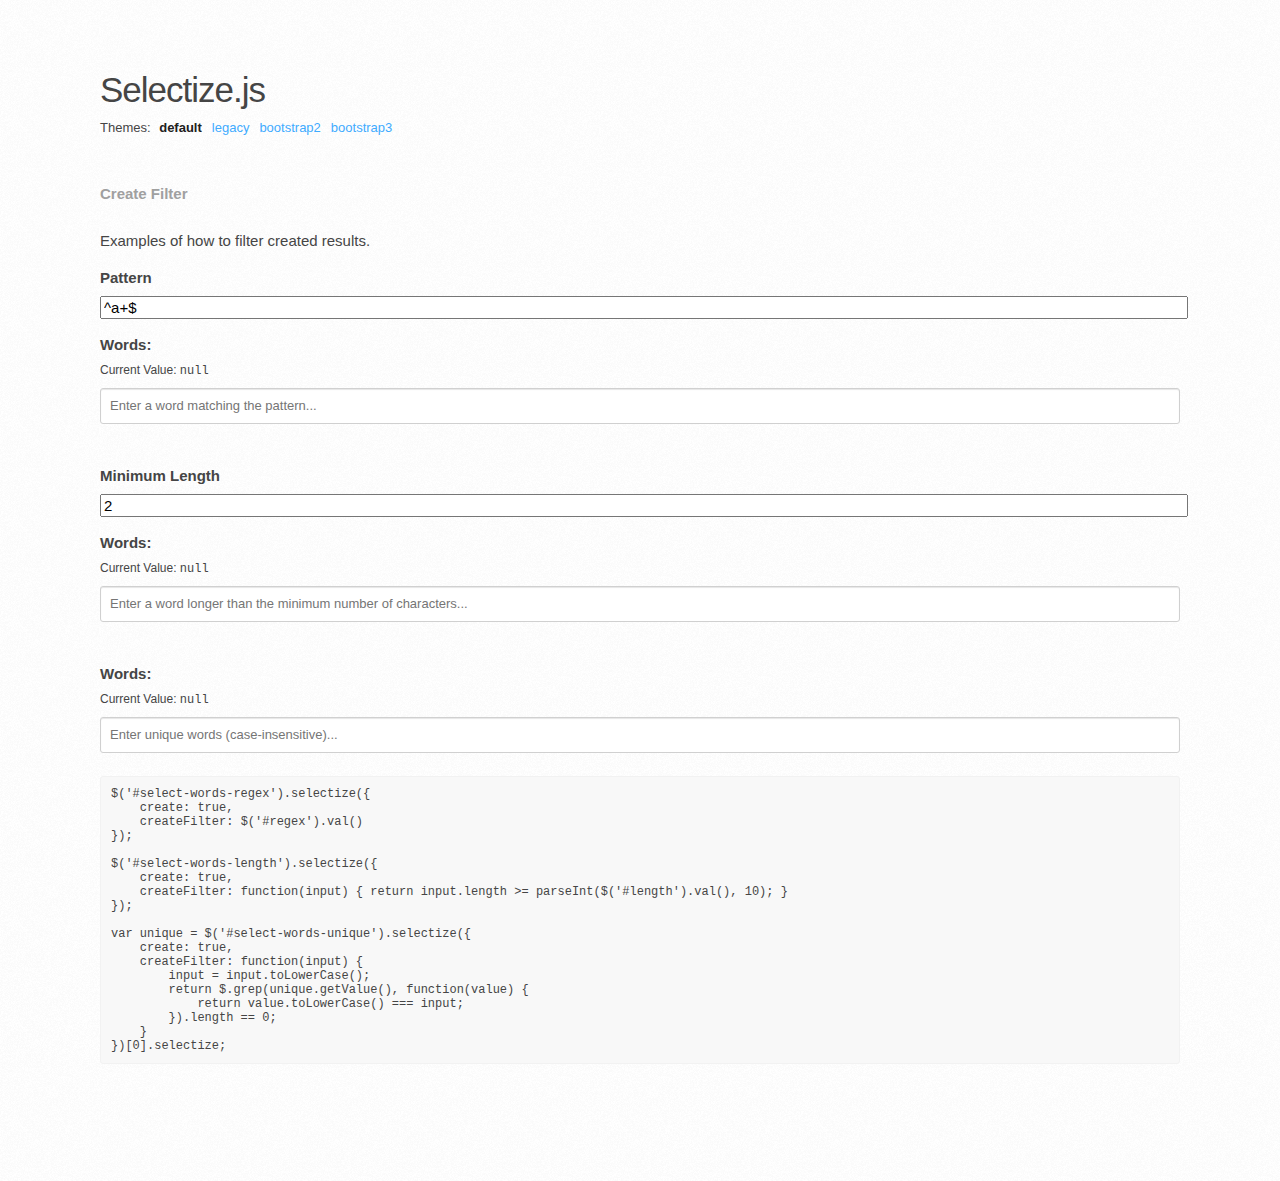
<file: lib/selectize/examples/create-filter.html>
<!DOCTYPE html>
<!--[if lt IE 7]><html class="no-js lt-ie9 lt-ie8 lt-ie7"><![endif]-->
<!--[if IE 7]><html class="no-js lt-ie9 lt-ie8"><![endif]-->
<!--[if IE 8]><html class="no-js lt-ie9"><![endif]-->
<!--[if gt IE 8]><!--><html class="no-js"><!--<![endif]-->
	<head>
		<meta charset="utf-8">
		<meta http-equiv="X-UA-Compatible" content="IE=edge,chrome=1">
		<title>Selectize.js Demo</title>
		<meta name="description" content="">
		<meta name="viewport" content="width=device-width,initial-scale=1,maximum-scale=1">
		<link rel="stylesheet" href="css/normalize.css">
		<link rel="stylesheet" href="css/stylesheet.css">
		<!--[if IE 8]><script src="js/es5.js"></script><![endif]-->
		<script src="js/jquery.min.js"></script>
		<script src="../dist/js/standalone/selectize.js"></script>
		<script src="js/index.js"></script>
	</head>
    <body>
		<div id="wrapper">
			<h1>Selectize.js</h1>
			<div class="demo">
				<h2>Create Filter</h2>
				<p>Examples of how to filter created results.</p>
				<div class="control-group">
					<label for="regex">Pattern</label>
					<input type="text" id="regex" value="^a+$"><br><br>
					<label for="select-words-regex">Words:</label>
					<select id="select-words-regex" multiple placeholder="Enter a word matching the pattern..."></select>
				</div>
				<div class="control-group" style="margin-top:40px">
					<label for="length">Minimum Length</label>
					<input type="text" id="length" value="2"><br><br>
					<label for="select-words-length">Words:</label>
					<select id="select-words-length" multiple placeholder="Enter a word longer than the minimum number of characters..."></select>
				</div>
				<div class="control-group" style="margin-top:40px">
					<label for="select-words-unique">Words:</label>
					<select id="select-words-unique" multiple placeholder="Enter unique words (case-insensitive)..."></select>
				</div>
				<script>
				$('#select-words-regex').selectize({
					create: true,
					createFilter: $('#regex').val()
				});

				$('#select-words-length').selectize({
					create: true,
					createFilter: function(input) { return input.length >= parseInt($('#length').val(), 10); }
				});

				var unique = $('#select-words-unique').selectize({
					create: true,
					createFilter: function(input) {
						input = input.toLowerCase();
						return $.grep(unique.getValue(), function(value) {
							return value.toLowerCase() === input;
						}).length == 0;
					}
				})[0].selectize;
				</script>
			</div>
		</div>
	</body>
</html>
</file>
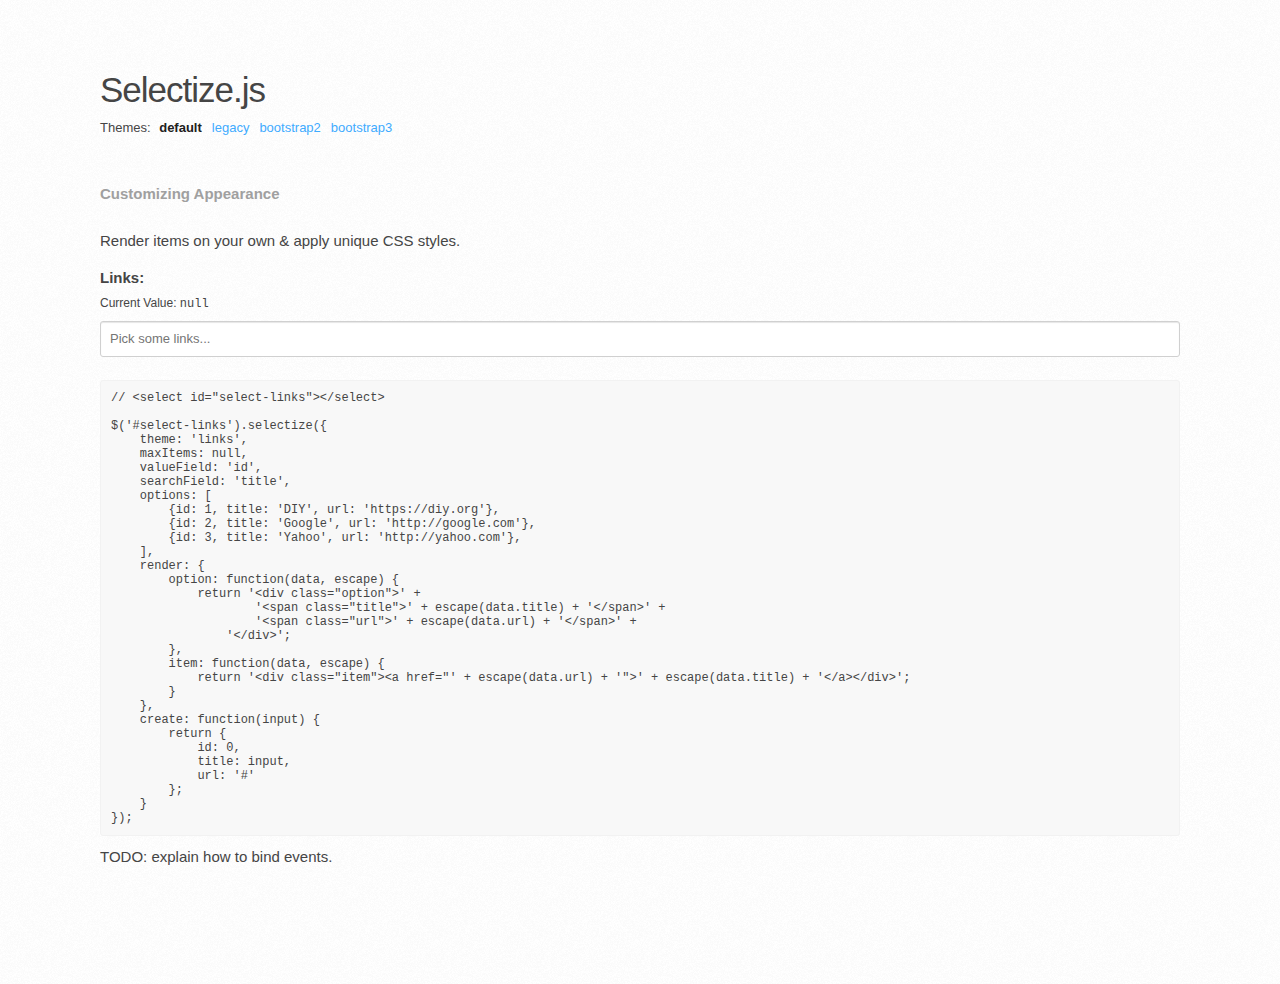
<file: lib/selectize/examples/customization.html>
<!DOCTYPE html>
<!--[if lt IE 7]><html class="no-js lt-ie9 lt-ie8 lt-ie7"><![endif]-->
<!--[if IE 7]><html class="no-js lt-ie9 lt-ie8"><![endif]-->
<!--[if IE 8]><html class="no-js lt-ie9"><![endif]-->
<!--[if gt IE 8]><!--><html class="no-js"><!--<![endif]-->
	<head>
		<meta charset="utf-8">
		<meta http-equiv="X-UA-Compatible" content="IE=edge,chrome=1">
		<title>Selectize.js Demo</title>
		<meta name="description" content="">
		<meta name="viewport" content="width=device-width,initial-scale=1,maximum-scale=1">
		<link rel="stylesheet" href="css/normalize.css">
		<link rel="stylesheet" href="css/stylesheet.css">
		<!--[if IE 8]><script src="js/es5.js"></script><![endif]-->
		<script src="js/jquery.min.js"></script>
		<script src="../dist/js/standalone/selectize.js"></script>
		<script src="js/index.js"></script>
		<style type="text/css">
		.selectize-control .option .title {
			display: block;
		}
		.selectize-control .option .url {
			font-size: 12px;
			display: block;
			color: #a0a0a0;
		}
		.selectize-control .item a {
			color: #006ef5;
		}
		.selectize-control .item.active a {
			color: #303030;
		}
		</style>
	</head>
    <body>
		<div id="wrapper">
			<h1>Selectize.js</h1>
			<div class="demo">
				<h2>Customizing Appearance</h2>
				<p>Render items on your own &amp; apply unique CSS styles.</p>
				<div class="control-group">
					<label for="select-links">Links:</label>
					<select id="select-links" placeholder="Pick some links..."></select>
				</div>
				<script>
				// <select id="select-links"></select>

				$('#select-links').selectize({
					theme: 'links',
					maxItems: null,
					valueField: 'id',
					searchField: 'title',
					options: [
						{id: 1, title: 'DIY', url: 'https://diy.org'},
						{id: 2, title: 'Google', url: 'http://google.com'},
						{id: 3, title: 'Yahoo', url: 'http://yahoo.com'},
					],
					render: {
						option: function(data, escape) {
							return '<div class="option">' +
									'<span class="title">' + escape(data.title) + '</span>' +
									'<span class="url">' + escape(data.url) + '</span>' +
								'</div>';
						},
						item: function(data, escape) {
							return '<div class="item"><a href="' + escape(data.url) + '">' + escape(data.title) + '</a></div>';
						}
					},
					create: function(input) {
						return {
							id: 0,
							title: input,
							url: '#'
						};
					}
				});
				</script>
				<p>TODO: explain how to bind events.</p>
			</div>
		</div>
	</body>
</html>
</file>
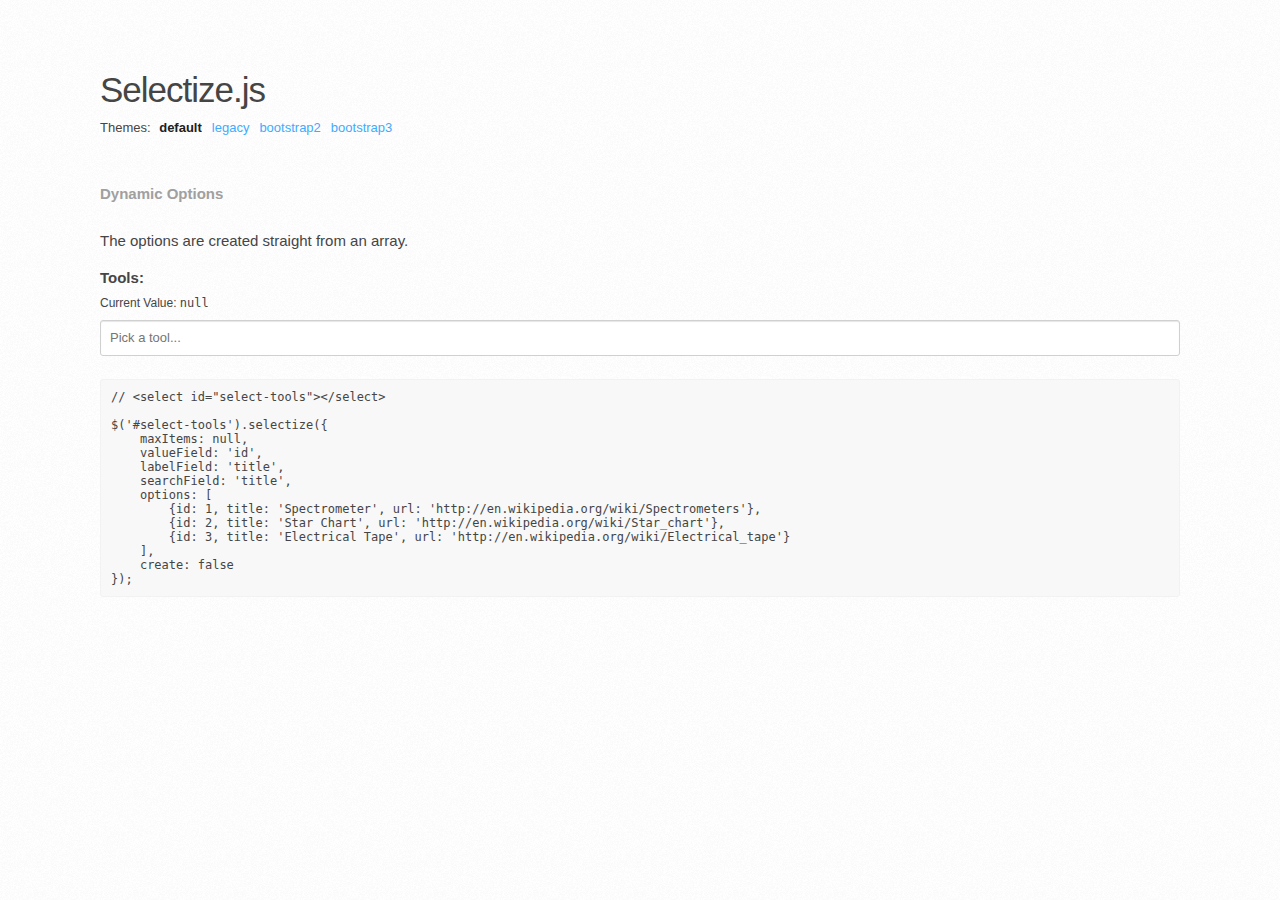
<file: lib/selectize/examples/dynamic.html>
<!DOCTYPE html>
<!--[if lt IE 7]><html class="no-js lt-ie9 lt-ie8 lt-ie7"><![endif]-->
<!--[if IE 7]><html class="no-js lt-ie9 lt-ie8"><![endif]-->
<!--[if IE 8]><html class="no-js lt-ie9"><![endif]-->
<!--[if gt IE 8]><!--><html class="no-js"><!--<![endif]-->
	<head>
		<meta charset="utf-8">
		<meta http-equiv="X-UA-Compatible" content="IE=edge,chrome=1">
		<title>Selectize.js Demo</title>
		<meta name="description" content="">
		<meta name="viewport" content="width=device-width,initial-scale=1,maximum-scale=1">
		<link rel="stylesheet" href="css/normalize.css">
		<link rel="stylesheet" href="css/stylesheet.css">
		<!--[if IE 8]><script src="js/es5.js"></script><![endif]-->
		<script src="js/jquery.min.js"></script>
		<script src="../dist/js/standalone/selectize.js"></script>
		<script src="js/index.js"></script>
	</head>
    <body>
		<div id="wrapper">
			<h1>Selectize.js</h1>
			<div class="demo">
				<h2>Dynamic Options</h2>
				<p>The options are created straight from an array.</p>
				<div class="control-group">
					<label for="select-tools">Tools:</label>
					<select id="select-tools" placeholder="Pick a tool..."></select>
				</div>
				<script>
				// <select id="select-tools"></select>

				$('#select-tools').selectize({
					maxItems: null,
					valueField: 'id',
					labelField: 'title',
					searchField: 'title',
					options: [
						{id: 1, title: 'Spectrometer', url: 'http://en.wikipedia.org/wiki/Spectrometers'},
						{id: 2, title: 'Star Chart', url: 'http://en.wikipedia.org/wiki/Star_chart'},
						{id: 3, title: 'Electrical Tape', url: 'http://en.wikipedia.org/wiki/Electrical_tape'}
					],
					create: false
				});
				</script>
			</div>
		</div>
	</body>
</html>
</file>
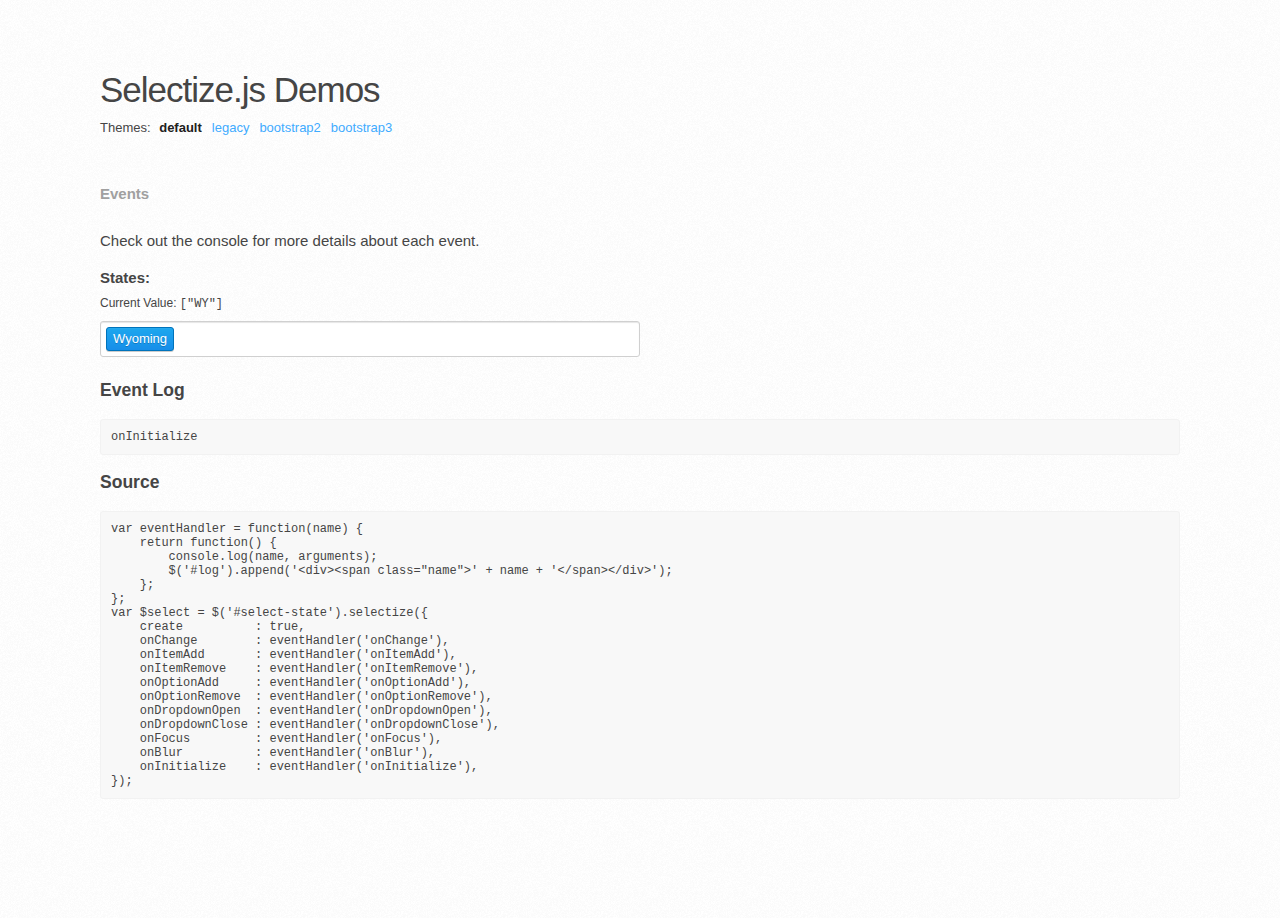
<file: lib/selectize/examples/events.html>
<!DOCTYPE html>
<!--[if lt IE 7]><html class="no-js lt-ie9 lt-ie8 lt-ie7"><![endif]-->
<!--[if IE 7]><html class="no-js lt-ie9 lt-ie8"><![endif]-->
<!--[if IE 8]><html class="no-js lt-ie9"><![endif]-->
<!--[if gt IE 8]><!--><html class="no-js"><!--<![endif]-->
	<head>
		<meta charset="utf-8">
		<meta http-equiv="X-UA-Compatible" content="IE=edge,chrome=1">
		<title>Selectize.js Demo</title>
		<meta name="description" content="">
		<meta name="viewport" content="width=device-width,initial-scale=1,maximum-scale=1">
		<link rel="stylesheet" href="css/normalize.css">
		<link rel="stylesheet" href="css/stylesheet.css">
		<!--[if IE 8]><script src="js/es5.js"></script><![endif]-->
		<script src="js/jquery.min.js"></script>
		<script src="../dist/js/standalone/selectize.js"></script>
		<script src="js/index.js"></script>
	</head>
    <body>
		<div id="wrapper">
			<h1>Selectize.js Demos</h1>
			<div class="demo">
				<h2>Events</h2>
				<p>Check out the console for more details about each event.</p>
				<div class="control-group">
					<label for="select-state">States:</label>
					<select id="select-state" multiple name="state[]" class="demo-default" style="width:50%">
						<option value="">Select a state...</option>
						<option value="AL">Alabama</option>
						<option value="AK">Alaska</option>
						<option value="AZ">Arizona</option>
						<option value="AR">Arkansas</option>
						<option value="CA">California</option>
						<option value="CO">Colorado</option>
						<option value="CT">Connecticut</option>
						<option value="DE">Delaware</option>
						<option value="DC">District of Columbia</option>
						<option value="FL">Florida</option>
						<option value="GA">Georgia</option>
						<option value="HI">Hawaii</option>
						<option value="ID">Idaho</option>
						<option value="IL">Illinois</option>
						<option value="IN">Indiana</option>
						<option value="IA">Iowa</option>
						<option value="KS">Kansas</option>
						<option value="KY">Kentucky</option>
						<option value="LA">Louisiana</option>
						<option value="ME">Maine</option>
						<option value="MD">Maryland</option>
						<option value="MA">Massachusetts</option>
						<option value="MI">Michigan</option>
						<option value="MN">Minnesota</option>
						<option value="MS">Mississippi</option>
						<option value="MO">Missouri</option>
						<option value="MT">Montana</option>
						<option value="NE">Nebraska</option>
						<option value="NV">Nevada</option>
						<option value="NH">New Hampshire</option>
						<option value="NJ">New Jersey</option>
						<option value="NM">New Mexico</option>
						<option value="NY">New York</option>
						<option value="NC">North Carolina</option>
						<option value="ND">North Dakota</option>
						<option value="OH">Ohio</option>
						<option value="OK">Oklahoma</option>
						<option value="OR">Oregon</option>
						<option value="PA">Pennsylvania</option>
						<option value="RI">Rhode Island</option>
						<option value="SC">South Carolina</option>
						<option value="SD">South Dakota</option>
						<option value="TN">Tennessee</option>
						<option value="TX">Texas</option>
						<option value="UT">Utah</option>
						<option value="VT">Vermont</option>
						<option value="VA">Virginia</option>
						<option value="WA">Washington</option>
						<option value="WV">West Virginia</option>
						<option value="WI">Wisconsin</option>
						<option value="WY" selected>Wyoming</option>
					</select>
				</div>
				<h3>Event Log</h3>
				<pre id="log"></pre>
				<h3>Source</h3>
				<script>
				var eventHandler = function(name) {
					return function() {
						console.log(name, arguments);
						$('#log').append('<div><span class="name">' + name + '</span></div>');
					};
				};
				var $select = $('#select-state').selectize({
					create          : true,
					onChange        : eventHandler('onChange'),
					onItemAdd       : eventHandler('onItemAdd'),
					onItemRemove    : eventHandler('onItemRemove'),
					onOptionAdd     : eventHandler('onOptionAdd'),
					onOptionRemove  : eventHandler('onOptionRemove'),
					onDropdownOpen  : eventHandler('onDropdownOpen'),
					onDropdownClose : eventHandler('onDropdownClose'),
					onFocus         : eventHandler('onFocus'),
					onBlur          : eventHandler('onBlur'),
					onInitialize    : eventHandler('onInitialize'),
				});
				</script>
			</div>
		</div>
	</body>
</html>
</file>
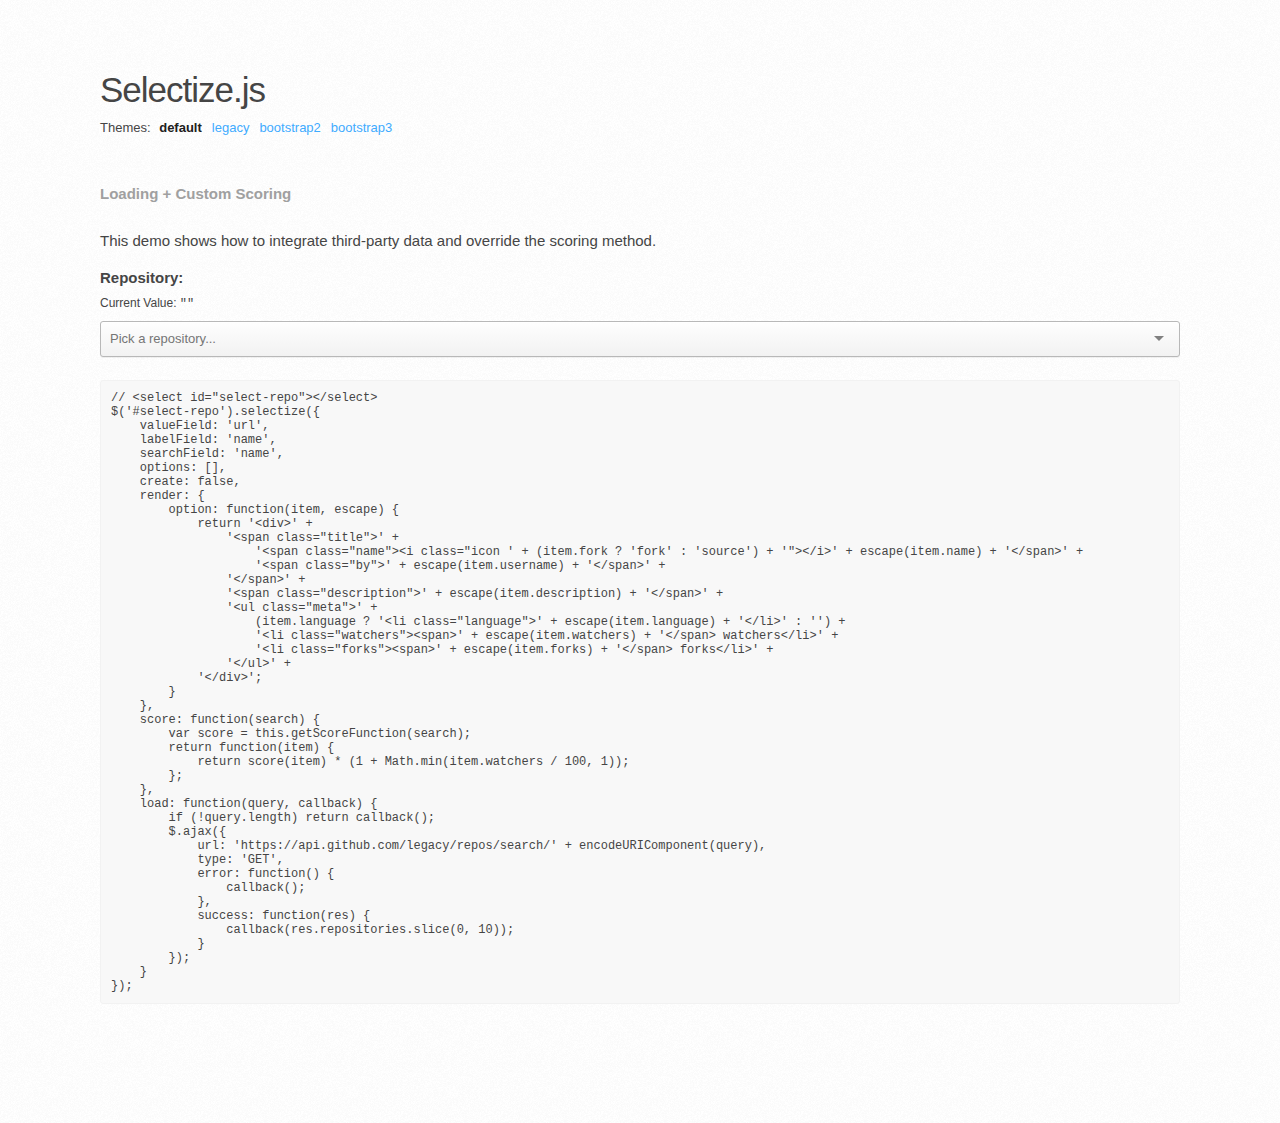
<file: lib/selectize/examples/github.html>
<!DOCTYPE html>
<!--[if lt IE 7]><html class="no-js lt-ie9 lt-ie8 lt-ie7"><![endif]-->
<!--[if IE 7]><html class="no-js lt-ie9 lt-ie8"><![endif]-->
<!--[if IE 8]><html class="no-js lt-ie9"><![endif]-->
<!--[if gt IE 8]><!--><html class="no-js"><!--<![endif]-->
	<head>
		<meta charset="utf-8">
		<meta http-equiv="X-UA-Compatible" content="IE=edge,chrome=1">
		<title>Selectize.js Demo</title>
		<meta name="description" content="">
		<meta name="viewport" content="width=device-width,initial-scale=1,maximum-scale=1">
		<link rel="stylesheet" href="css/normalize.css">
		<link rel="stylesheet" href="css/stylesheet.css">
		<!--[if IE 8]><script src="js/es5.js"></script><![endif]-->
		<script src="js/jquery.min.js"></script>
		<script src="../dist/js/standalone/selectize.js"></script>
		<script src="js/index.js"></script>
		<style type="text/css">
		.selectize-control.repositories .selectize-dropdown > div {
			border-bottom: 1px solid rgba(0,0,0,0.05);
		}
		.selectize-control.repositories .selectize-dropdown .by {
			font-size: 11px;
			opacity: 0.8;
		}
		.selectize-control.repositories .selectize-dropdown .by::before {
			content: 'by ';
		}
		.selectize-control.repositories .selectize-dropdown .name {
			font-weight: bold;
			margin-right: 5px;
		}
		.selectize-control.repositories .selectize-dropdown .title {
			display: block;
		}
		.selectize-control.repositories .selectize-dropdown .description {
			font-size: 12px;
			display: block;
			color: #a0a0a0;
			white-space: nowrap;
			width: 100%;
			text-overflow: ellipsis;
			overflow: hidden;
		}
		.selectize-control.repositories .selectize-dropdown .meta {
			list-style: none;
			margin: 0;
			padding: 0;
			font-size: 10px;
		}
		.selectize-control.repositories .selectize-dropdown .meta li {
			margin: 0;
			padding: 0;
			display: inline;
			margin-right: 10px;
		}
		.selectize-control.repositories .selectize-dropdown .meta li span {
			font-weight: bold;
		}
		.selectize-control.repositories::before {
			-moz-transition: opacity 0.2s;
			-webkit-transition: opacity 0.2s;
			transition: opacity 0.2s;
			content: ' ';
			z-index: 2;
			position: absolute;
			display: block;
			top: 12px;
			right: 34px;
			width: 16px;
			height: 16px;
			background: url(images/spinner.gif);
			background-size: 16px 16px;
			opacity: 0;
		}
		.selectize-control.repositories.loading::before {
			opacity: 0.4;
		}
		.icon {
			width: 16px;
			height: 16px;
			display: inline-block;
			vertical-align: middle;
			background-size: 16px 16px;
			margin: 0 3px 0 0;
		}
		.icon.fork {
			background-image: url(images/repo-fork.png);
		}
		.icon.source {
			background-image: url(images/repo-source.png);
		}
		</style>
	</head>
    <body>
		<div id="wrapper">
			<h1>Selectize.js</h1>
			<div class="demo">
				<h2>Loading + Custom Scoring</h2>
				<p>This demo shows how to integrate third-party data and override the scoring method.</p>
				<div class="control-group">
					<label for="select-repo">Repository:</label>
					<select id="select-repo" class="repositories" placeholder="Pick a repository..."></select>
				</div>
				<script>
				// <select id="select-repo"></select>
				$('#select-repo').selectize({
					valueField: 'url',
					labelField: 'name',
					searchField: 'name',
					options: [],
					create: false,
					render: {
						option: function(item, escape) {
							return '<div>' +
								'<span class="title">' +
									'<span class="name"><i class="icon ' + (item.fork ? 'fork' : 'source') + '"></i>' + escape(item.name) + '</span>' +
									'<span class="by">' + escape(item.username) + '</span>' +
								'</span>' +
								'<span class="description">' + escape(item.description) + '</span>' +
								'<ul class="meta">' +
									(item.language ? '<li class="language">' + escape(item.language) + '</li>' : '') +
									'<li class="watchers"><span>' + escape(item.watchers) + '</span> watchers</li>' +
									'<li class="forks"><span>' + escape(item.forks) + '</span> forks</li>' +
								'</ul>' +
							'</div>';
						}
					},
					score: function(search) {
						var score = this.getScoreFunction(search);
						return function(item) {
							return score(item) * (1 + Math.min(item.watchers / 100, 1));
						};
					},
					load: function(query, callback) {
						if (!query.length) return callback();
						$.ajax({
							url: 'https://api.github.com/legacy/repos/search/' + encodeURIComponent(query),
							type: 'GET',
							error: function() {
								callback();
							},
							success: function(res) {
								callback(res.repositories.slice(0, 10));
							}
						});
					}
				});
				</script>
			</div>
		</div>
	</body>
</html>
</file>
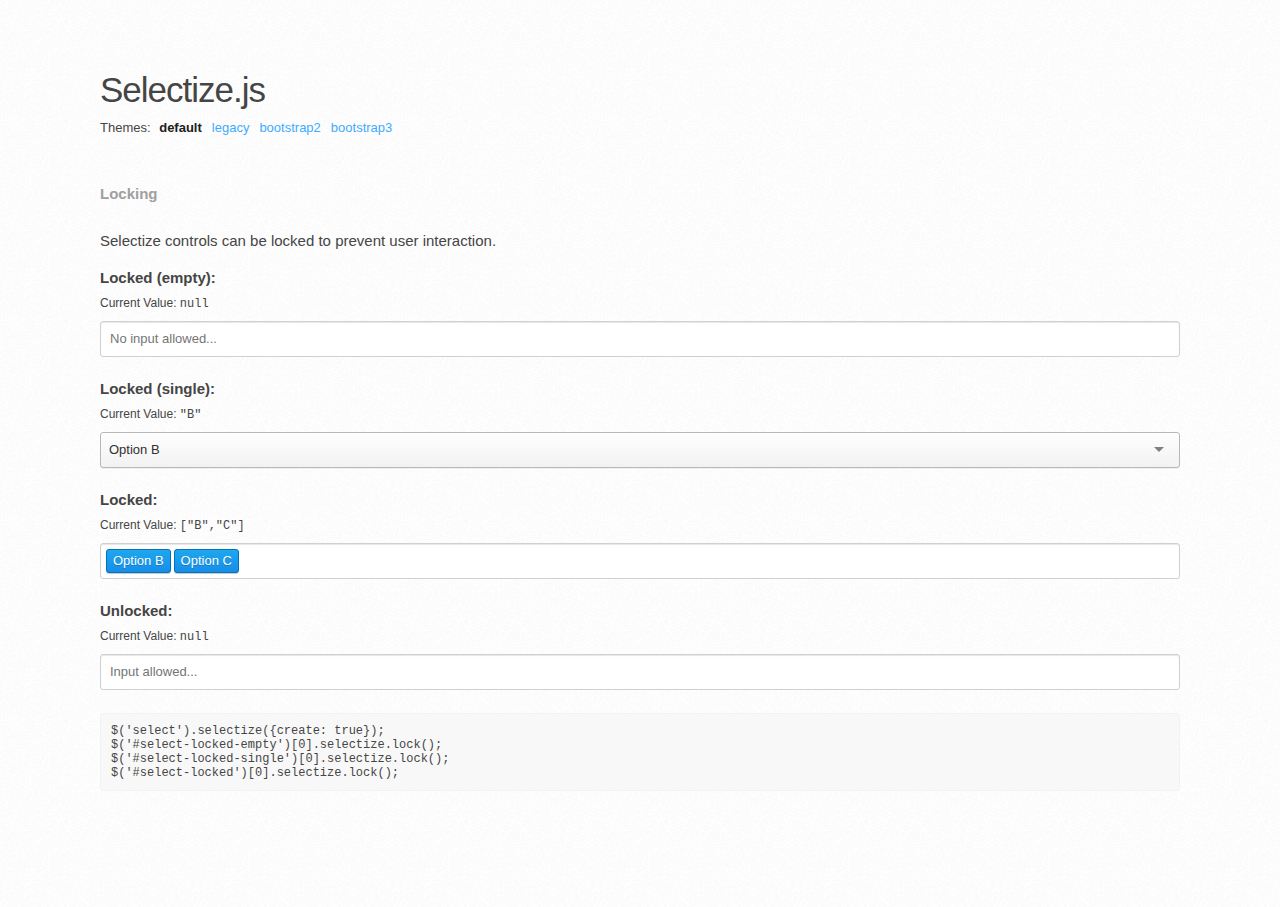
<file: lib/selectize/examples/lock.html>
<!DOCTYPE html>
<!--[if lt IE 7]><html class="no-js lt-ie9 lt-ie8 lt-ie7"><![endif]-->
<!--[if IE 7]><html class="no-js lt-ie9 lt-ie8"><![endif]-->
<!--[if IE 8]><html class="no-js lt-ie9"><![endif]-->
<!--[if gt IE 8]><!--><html class="no-js"><!--<![endif]-->
	<head>
		<meta charset="utf-8">
		<meta http-equiv="X-UA-Compatible" content="IE=edge,chrome=1">
		<title>Selectize.js Demo</title>
		<meta name="description" content="">
		<meta name="viewport" content="width=device-width,initial-scale=1,maximum-scale=1">
		<link rel="stylesheet" href="css/normalize.css">
		<link rel="stylesheet" href="css/stylesheet.css">
		<!--[if IE 8]><script src="js/es5.js"></script><![endif]-->
		<script src="js/jquery.min.js"></script>
		<script src="../dist/js/standalone/selectize.js"></script>
		<script src="js/index.js"></script>
	</head>
    <body>
		<div id="wrapper">
			<h1>Selectize.js</h1>
			<div class="demo">
				<h2>Locking</h2>
				<p>Selectize controls can be locked to prevent user interaction.</p>
				<div class="control-group">
					<label for="select-locked-empty">Locked (empty):</label>
					<select id="select-locked-empty" multiple placeholder="No input allowed...">
						<option value="A">Option A</option>
						<option value="B">Option B</option>
						<option value="C">Option C</option>
					</select>
				</div>
				<div class="control-group">
					<label for="select-locked-single">Locked (single):</label>
					<select id="select-locked-single" placeholder="No input allowed...">
						<option value="A">Option A</option>
						<option value="B" selected>Option B</option>
						<option value="C">Option C</option>
					</select>
				</div>
				<div class="control-group">
					<label for="select-locked">Locked:</label>
					<select id="select-locked" multiple placeholder="No input allowed...">
						<option value="A">Option A</option>
						<option value="B" selected>Option B</option>
						<option value="C" selected>Option C</option>
					</select>
				</div>
				<div class="control-group">
					<label for="select-unlocked">Unlocked:</label>
					<select id="select-unlocked" multiple placeholder="Input allowed...">
						<option value="A">Option A</option>
						<option value="B">Option B</option>
						<option value="C">Option C</option>
					</select>
				</div>
				<script>
				$('select').selectize({create: true});
				$('#select-locked-empty')[0].selectize.lock();
				$('#select-locked-single')[0].selectize.lock();
				$('#select-locked')[0].selectize.lock();
				</script>
			</div>
		</div>
	</body>
</html>
</file>
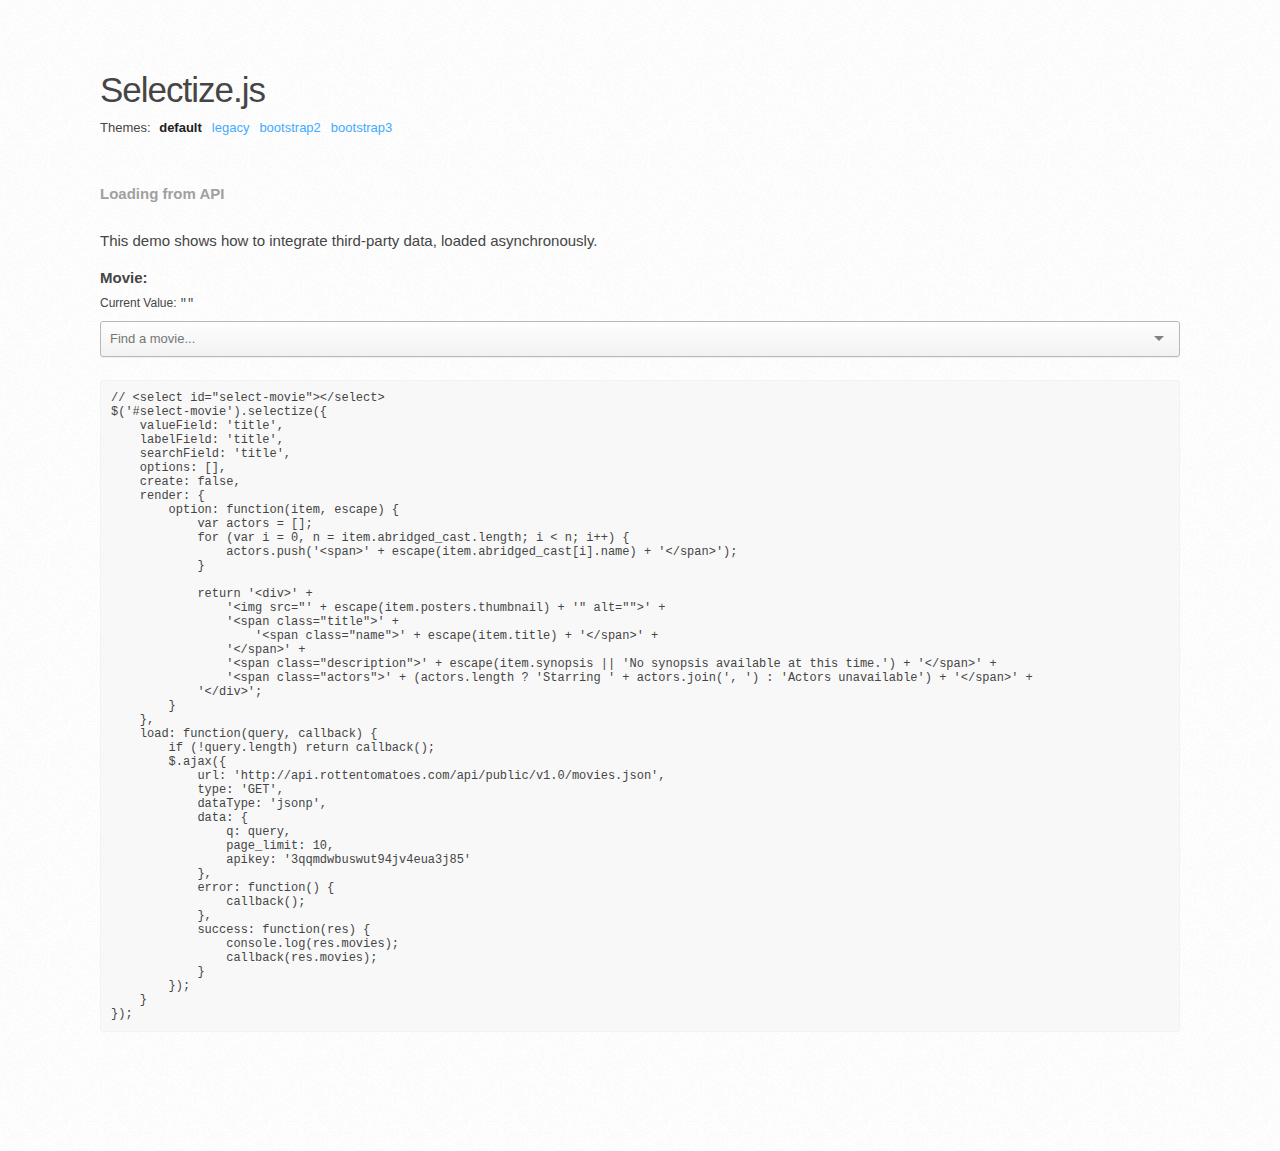
<file: lib/selectize/examples/movies.html>
<!DOCTYPE html>
<!--[if lt IE 7]><html class="no-js lt-ie9 lt-ie8 lt-ie7"><![endif]-->
<!--[if IE 7]><html class="no-js lt-ie9 lt-ie8"><![endif]-->
<!--[if IE 8]><html class="no-js lt-ie9"><![endif]-->
<!--[if gt IE 8]><!--><html class="no-js"><!--<![endif]-->
	<head>
		<meta charset="utf-8">
		<meta http-equiv="X-UA-Compatible" content="IE=edge,chrome=1">
		<title>Selectize.js Demo</title>
		<meta name="description" content="">
		<meta name="viewport" content="width=device-width,initial-scale=1,maximum-scale=1">
		<link rel="stylesheet" href="css/normalize.css">
		<link rel="stylesheet" href="css/stylesheet.css">
		<!--[if IE 8]><script src="js/es5.js"></script><![endif]-->
		<script src="js/jquery.min.js"></script>
		<script src="../dist/js/standalone/selectize.js"></script>
		<script src="js/index.js"></script>
		<style type="text/css">
		.selectize-control.movies .selectize-dropdown [data-selectable] {
			border-bottom: 1px solid rgba(0,0,0,0.05);
			height: 60px;
			position: relative;
			-webkit-box-sizing: content-box;
			box-sizing: content-box;
			padding: 10px 10px 10px 60px;
		}
		.selectize-control.movies .selectize-dropdown [data-selectable]:last-child {
			border-bottom: 0 none;
		}
		.selectize-control.movies .selectize-dropdown .by {
			font-size: 11px;
			opacity: 0.8;
		}
		.selectize-control.movies .selectize-dropdown .by::before {
			content: 'by ';
		}
		.selectize-control.movies .selectize-dropdown .name {
			font-weight: bold;
			margin-right: 5px;
		}
		.selectize-control.movies .selectize-dropdown .description {
			font-size: 12px;
			color: #a0a0a0;
		}
		.selectize-control.movies .selectize-dropdown .actors,
		.selectize-control.movies .selectize-dropdown .description,
		.selectize-control.movies .selectize-dropdown .title {
			display: block;
			white-space: nowrap;
			width: 100%;
			overflow: hidden;
			text-overflow: ellipsis;
		}
		.selectize-control.movies .selectize-dropdown .actors {
			font-size: 10px;
			color: #a0a0a0;
		}
		.selectize-control.movies .selectize-dropdown .actors span {
			color: #606060;
		}
		.selectize-control.movies .selectize-dropdown img {
			height: 60px;
			left: 10px;
			position: absolute;
			border-radius: 3px;
			background: rgba(0,0,0,0.04);
		}
		.selectize-control.movies .selectize-dropdown .meta {
			list-style: none;
			margin: 0;
			padding: 0;
			font-size: 10px;
		}
		.selectize-control.movies .selectize-dropdown .meta li {
			margin: 0;
			padding: 0;
			display: inline;
			margin-right: 10px;
		}
		.selectize-control.movies .selectize-dropdown .meta li span {
			font-weight: bold;
		}
		.selectize-control.movies::before {
			-moz-transition: opacity 0.2s;
			-webkit-transition: opacity 0.2s;
			transition: opacity 0.2s;
			content: ' ';
			z-index: 2;
			position: absolute;
			display: block;
			top: 12px;
			right: 34px;
			width: 16px;
			height: 16px;
			background: url(images/spinner.gif);
			background-size: 16px 16px;
			opacity: 0;
		}
		.selectize-control.movies.loading::before {
			opacity: 0.4;
		}
		</style>
	</head>
    <body>
		<div id="wrapper">
			<h1>Selectize.js</h1>
			<div class="demo">
				<h2>Loading from API</h2>
				<p>This demo shows how to integrate third-party data, loaded asynchronously.</p>
				<div class="control-group">
					<label for="select-movie">Movie:</label>
					<select id="select-movie" class="movies" placeholder="Find a movie..."></select>
				</div>
				<script>
				// <select id="select-movie"></select>
				$('#select-movie').selectize({
					valueField: 'title',
					labelField: 'title',
					searchField: 'title',
					options: [],
					create: false,
					render: {
						option: function(item, escape) {
							var actors = [];
							for (var i = 0, n = item.abridged_cast.length; i < n; i++) {
								actors.push('<span>' + escape(item.abridged_cast[i].name) + '</span>');
							}

							return '<div>' +
								'<img src="' + escape(item.posters.thumbnail) + '" alt="">' +
								'<span class="title">' +
									'<span class="name">' + escape(item.title) + '</span>' +
								'</span>' +
								'<span class="description">' + escape(item.synopsis || 'No synopsis available at this time.') + '</span>' +
								'<span class="actors">' + (actors.length ? 'Starring ' + actors.join(', ') : 'Actors unavailable') + '</span>' +
							'</div>';
						}
					},
					load: function(query, callback) {
						if (!query.length) return callback();
						$.ajax({
							url: 'http://api.rottentomatoes.com/api/public/v1.0/movies.json',
							type: 'GET',
							dataType: 'jsonp',
							data: {
								q: query,
								page_limit: 10,
								apikey: '3qqmdwbuswut94jv4eua3j85'
							},
							error: function() {
								callback();
							},
							success: function(res) {
								console.log(res.movies);
								callback(res.movies);
							}
						});
					}
				});
				</script>
			</div>
		</div>
	</body>
</html>
</file>
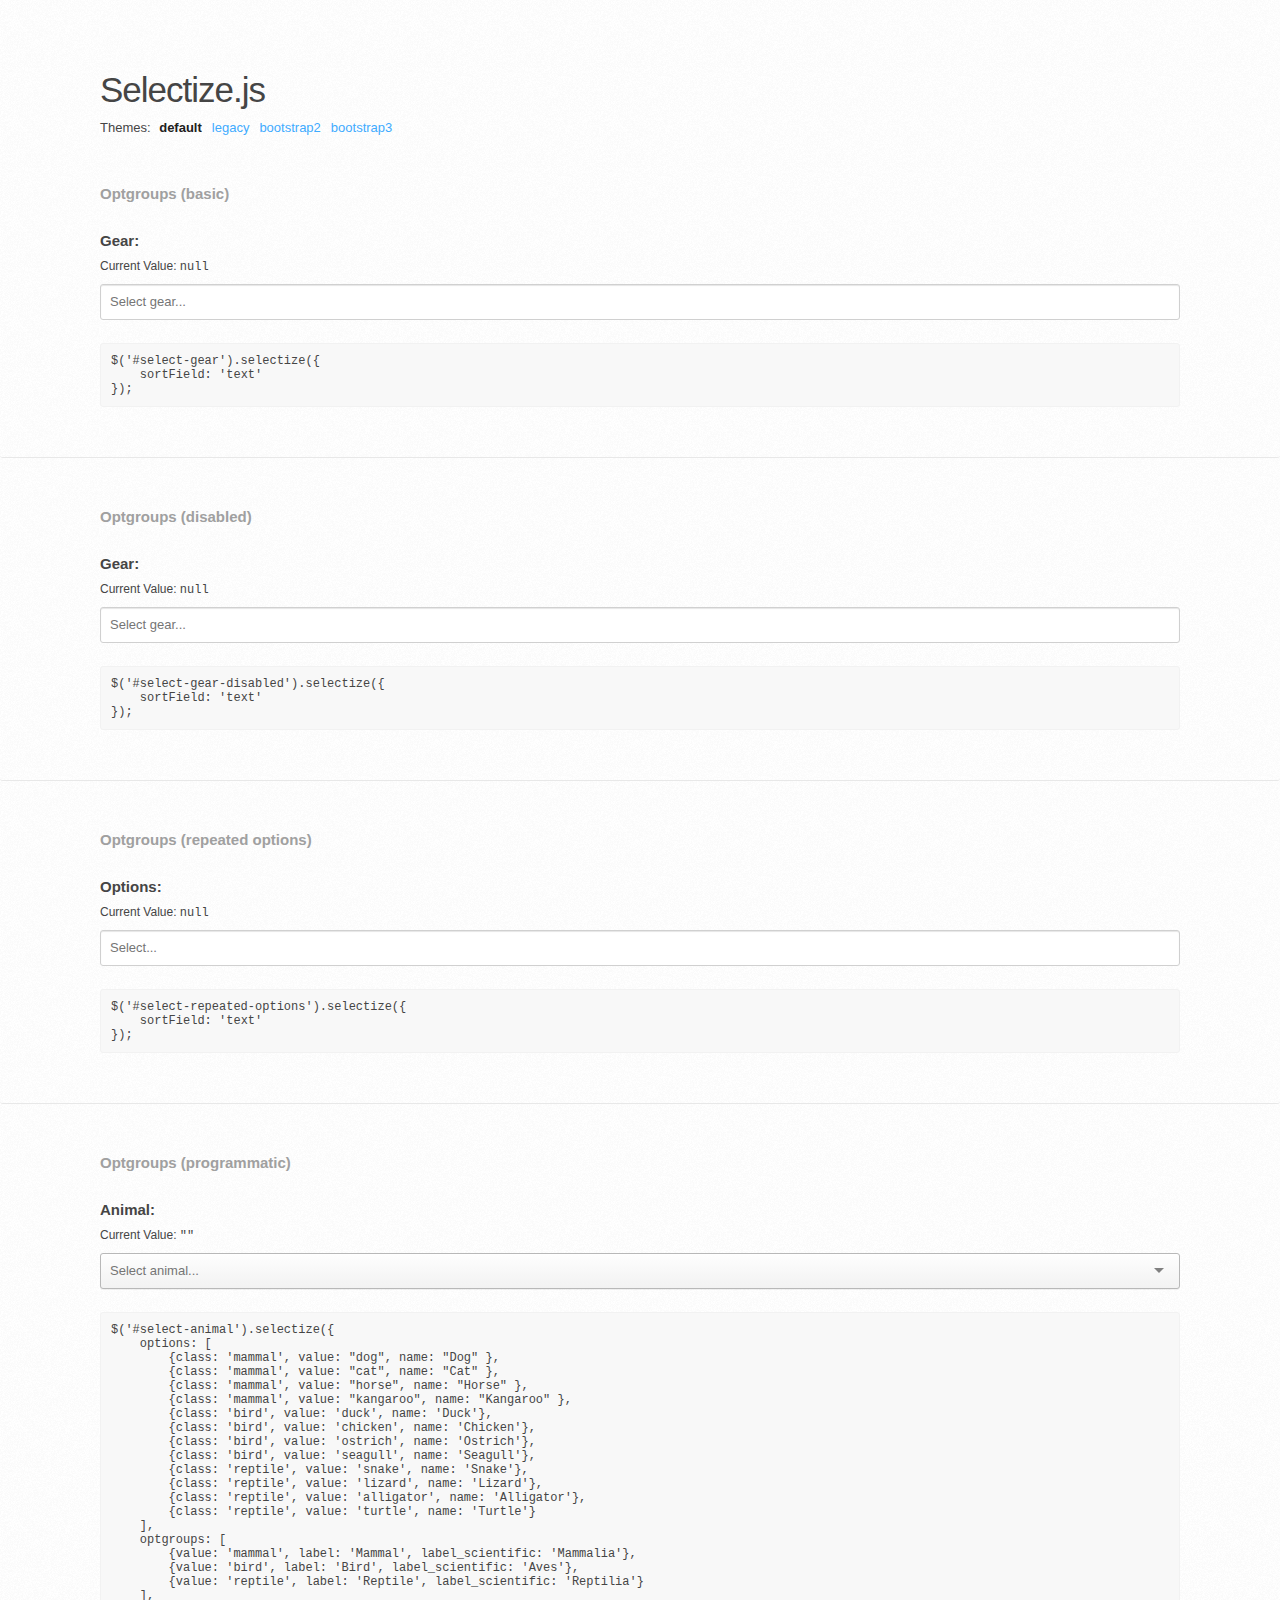
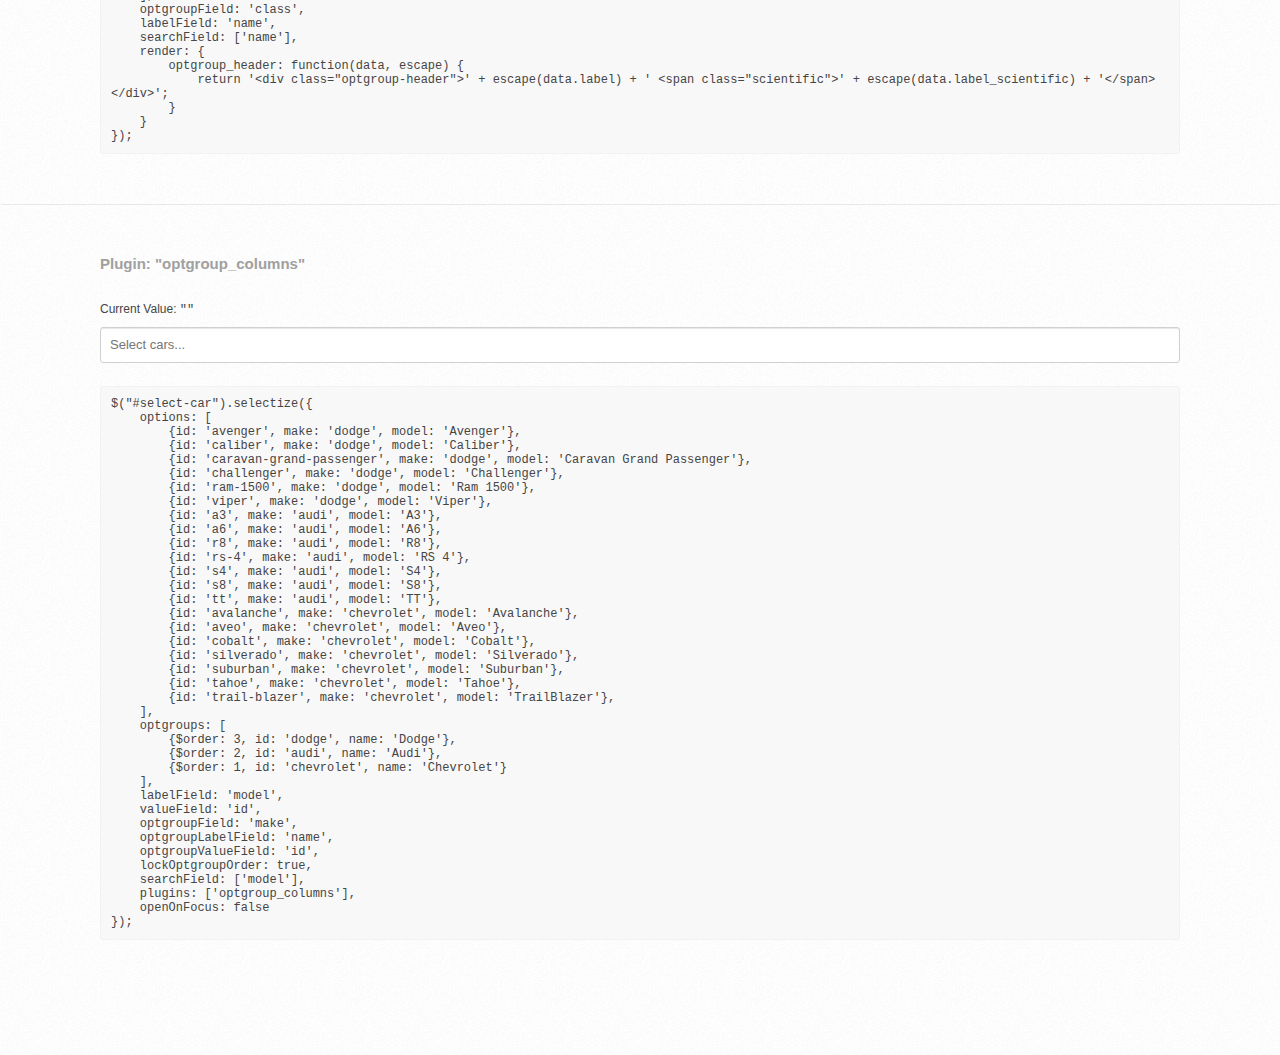
<file: lib/selectize/examples/optgroups.html>
<!DOCTYPE html>
<!--[if lt IE 7]><html class="no-js lt-ie9 lt-ie8 lt-ie7"><![endif]-->
<!--[if IE 7]><html class="no-js lt-ie9 lt-ie8"><![endif]-->
<!--[if IE 8]><html class="no-js lt-ie9"><![endif]-->
<!--[if gt IE 8]><!--><html class="no-js"><!--<![endif]-->
	<head>
		<meta charset="utf-8">
		<meta http-equiv="X-UA-Compatible" content="IE=edge,chrome=1">
		<title>Selectize.js Demo</title>
		<meta name="description" content="">
		<meta name="viewport" content="width=device-width,initial-scale=1,maximum-scale=1">
		<link rel="stylesheet" href="css/normalize.css">
		<link rel="stylesheet" href="css/stylesheet.css">
		<!--[if IE 8]><script src="js/es5.js"></script><![endif]-->
		<script src="js/jquery.min.js"></script>
		<script src="../dist/js/standalone/selectize.js"></script>
		<script src="js/index.js"></script>
		<style type="text/css">
		.demo-animals .scientific {
			font-weight: normal;
			opacity: 0.3;
			margin: 0 0 0 2px;
		}
		.demo-animals .scientific::before {
			content: '(';
		}
		.demo-animals .scientific::after {
			content: ')';
		}
		</style>
	</head>
    <body>
		<div id="wrapper">
			<h1>Selectize.js</h1>

			<div class="demo">
				<h2>Optgroups (basic)</h2>
				<div class="control-group">
					<label for="select-gear">Gear:</label>
					<select id="select-gear" class="demo-default" multiple placeholder="Select gear...">
						<option value="">Select gear...</option>
						<optgroup label="Climbing">
							<option value="pitons">Pitons</option>
							<option value="cams">Cams</option>
							<option value="nuts">Nuts</option>
							<option value="bolts">Bolts</option>
							<option value="stoppers">Stoppers</option>
							<option value="sling">Sling</option>
						</optgroup>
						<optgroup label="Skiing">
							<option value="skis">Skis</option>
							<option value="skins">Skins</option>
							<option value="poles">Poles</option>
						</optgroup>
					</select>
				</div>
				<script>
					$('#select-gear').selectize({
						sortField: 'text'
					});
				</script>
			</div>

			<div class="demo">
				<h2>Optgroups (disabled)</h2>
				<div class="control-group">
					<label for="select-gear-disabled">Gear:</label>
					<select id="select-gear-disabled" class="demo-default" multiple placeholder="Select gear...">
						<option value="">Select gear...</option>
						<optgroup label="Climbing">
							<option value="pitons">Pitons</option>
							<option value="cams">Cams</option>
							<option value="nuts">Nuts</option>
							<option value="bolts">Bolts</option>
							<option value="stoppers">Stoppers</option>
							<option value="sling">Sling</option>
						</optgroup>
						<optgroup label="Skiing" disabled>
							<option value="skis">Skis</option>
							<option value="skins">Skins</option>
							<option value="poles">Poles</option>
						</optgroup>
					</select>
				</div>
				<script>
					$('#select-gear-disabled').selectize({
						sortField: 'text'
					});
				</script>
			</div>

			<div class="demo">
				<h2>Optgroups (repeated options)</h2>
				<div class="control-group">
					<label for="select-repeated-options">Options:</label>
					<select id="select-repeated-options" class="demo-default" multiple>
						<option value="">Select...</option>
						<optgroup label="Group 1">
							<option value="a">Item A</option>
							<option value="b">Item B</option>
						</optgroup>
						<optgroup label="Group 2">
							<option value="a">Item A</option>
							<option value="b">Item B</option>
						</optgroup>
					</select>
				</div>
				<script>
					$('#select-repeated-options').selectize({
						sortField: 'text'
					});
				</script>
			</div>

			<div class="demo">
				<h2>Optgroups (programmatic)</h2>
				<div class="control-group">
					<label for="select-animal">Animal:</label>
					<select id="select-animal" class="demo-animals" placeholder="Select animal..."></select>
				</div>
				<script>
				$('#select-animal').selectize({
					options: [
						{class: 'mammal', value: "dog", name: "Dog" },
						{class: 'mammal', value: "cat", name: "Cat" },
						{class: 'mammal', value: "horse", name: "Horse" },
						{class: 'mammal', value: "kangaroo", name: "Kangaroo" },
						{class: 'bird', value: 'duck', name: 'Duck'},
						{class: 'bird', value: 'chicken', name: 'Chicken'},
						{class: 'bird', value: 'ostrich', name: 'Ostrich'},
						{class: 'bird', value: 'seagull', name: 'Seagull'},
						{class: 'reptile', value: 'snake', name: 'Snake'},
						{class: 'reptile', value: 'lizard', name: 'Lizard'},
						{class: 'reptile', value: 'alligator', name: 'Alligator'},
						{class: 'reptile', value: 'turtle', name: 'Turtle'}
					],
					optgroups: [
						{value: 'mammal', label: 'Mammal', label_scientific: 'Mammalia'},
						{value: 'bird', label: 'Bird', label_scientific: 'Aves'},
						{value: 'reptile', label: 'Reptile', label_scientific: 'Reptilia'}
					],
					optgroupField: 'class',
					labelField: 'name',
					searchField: ['name'],
					render: {
						optgroup_header: function(data, escape) {
							return '<div class="optgroup-header">' + escape(data.label) + ' <span class="scientific">' + escape(data.label_scientific) + '</span></div>';
						}
					}
				});
				</script>
			</div>

			<div class="demo">
				<h2>Plugin: "optgroup_columns"</h2>
				<div class="control-group" id="select-car-group">
					<input type="text" id="select-car" placeholder="Select cars...">
				</div>
				<script>
					$("#select-car").selectize({
						options: [
							{id: 'avenger', make: 'dodge', model: 'Avenger'},
							{id: 'caliber', make: 'dodge', model: 'Caliber'},
							{id: 'caravan-grand-passenger', make: 'dodge', model: 'Caravan Grand Passenger'},
							{id: 'challenger', make: 'dodge', model: 'Challenger'},
							{id: 'ram-1500', make: 'dodge', model: 'Ram 1500'},
							{id: 'viper', make: 'dodge', model: 'Viper'},
							{id: 'a3', make: 'audi', model: 'A3'},
							{id: 'a6', make: 'audi', model: 'A6'},
							{id: 'r8', make: 'audi', model: 'R8'},
							{id: 'rs-4', make: 'audi', model: 'RS 4'},
							{id: 's4', make: 'audi', model: 'S4'},
							{id: 's8', make: 'audi', model: 'S8'},
							{id: 'tt', make: 'audi', model: 'TT'},
							{id: 'avalanche', make: 'chevrolet', model: 'Avalanche'},
							{id: 'aveo', make: 'chevrolet', model: 'Aveo'},
							{id: 'cobalt', make: 'chevrolet', model: 'Cobalt'},
							{id: 'silverado', make: 'chevrolet', model: 'Silverado'},
							{id: 'suburban', make: 'chevrolet', model: 'Suburban'},
							{id: 'tahoe', make: 'chevrolet', model: 'Tahoe'},
							{id: 'trail-blazer', make: 'chevrolet', model: 'TrailBlazer'},
						],
						optgroups: [
							{$order: 3, id: 'dodge', name: 'Dodge'},
							{$order: 2, id: 'audi', name: 'Audi'},
							{$order: 1, id: 'chevrolet', name: 'Chevrolet'}
						],
						labelField: 'model',
						valueField: 'id',
						optgroupField: 'make',
						optgroupLabelField: 'name',
						optgroupValueField: 'id',
						lockOptgroupOrder: true,
						searchField: ['model'],
						plugins: ['optgroup_columns'],
						openOnFocus: false
					});
				</script>
			</div>
		</div>
	</body>
</html>
</file>
<file: lib/selectize/examples/css/stylesheet.css>
body {
	margin: 70px 0;
	padding: 0;
	font-family: Helvetica, arial, sans-serif;
	font-size: 15px;
	color: #454545;
	background: #fff url(../images/bg.png);
	text-shadow: 0 1px 0 rgba(0,0,0,0.02);
	-webkit-font-smoothing: antialiased;
}
a, a:visited {
	color: #3fabff;
	text-decoration: none;
}
a:hover {
	color: #008af5;
}
h1 {
	margin: 0;
	font-weight: 300;
	font-size: 35px;
	letter-spacing: -1px;
}
h2 {
	font-size: 15px;
	color: #a0a0a0;
	margin: 30px 0;
}
label {
	display: block;
	font-weight: bold;
	margin-bottom: 10px;
}
p, .control-group {
	margin: 0 0 20px 0;
}
.demo {
	border-bottom: 1px solid #e8e8e8;
	padding-top: 50px;
	padding-bottom: 50px;
	-webkit-border-radius: 3px;
	-moz-border-radius: 3px;
	border-radius: 3px;
}
.demo:last-child {
	border-bottom: 0 none;
}
.demo select, .demo input, .demo .selectize-control {
	width: 100%;
}
.demo > *:first-child {
	margin-top: 0;
}
.demo > *:last-child {
	margin-bottom: 0;
}
.demo .value {
	margin: 0 0 10px 0;
	font-size: 12px;
}
.demo .value span {
	font-family: Monaco, "Bitstream Vera Sans Mono", "Lucida Console", Terminal, monospace;
}
.theme-selector {
	margin-top: 10px;
	font-size: 13px;
}
.theme-selector:before {
	content: 'Themes: ';
}
.theme-selector a {
	margin: 0 5px;
}
.theme-selector a.active {
	color: #202020;
	font-weight: bold;
}
#wrapper {
	margin: 0;
}
#wrapper > * {
	padding-left: 100px;
	padding-right: 100px;
}
pre {
	background: #f8f8f8;
	border: 1px solid #f2f2f2;
	padding: 10px;
	font-size: 12px;
	font-family: Monaco, "Bitstream Vera Sans Mono", "Lucida Console", Terminal, monospace;
	-webkit-border-radius: 3px;
	-moz-border-radius: 3px;
	border-radius: 3px;
}
input[type=button] {
	margin: 0 10px 0 0;
	padding: 6px 10px;
	color: #606060;
	background: #e0e0e0;
	border: 0 none;
	width: auto;
	display: inline-block;
	-webkit-border-radius: 3px;
	-moz-border-radius: 3px;
	border-radius: 3px;
	-webkit-font-smoothing: antialiased;
}
.buttons {
	margin: 0 0 25px 0;
}
input[type=button]:hover {
	background: #dadada;
}

@media only screen and (max-width : 320px) {
	body {
		margin: 20px 0;
	}
	#wrapper {
		margin: 0;
	}
	#wrapper > * {
		padding-left: 10px;
		padding-right: 10px;
	}
	.demo {
		padding: 20px;
		-webkit-border-radius: 0;
		-moz-border-radius: 0;
		border-radius: 0;
	}
}
</file>
